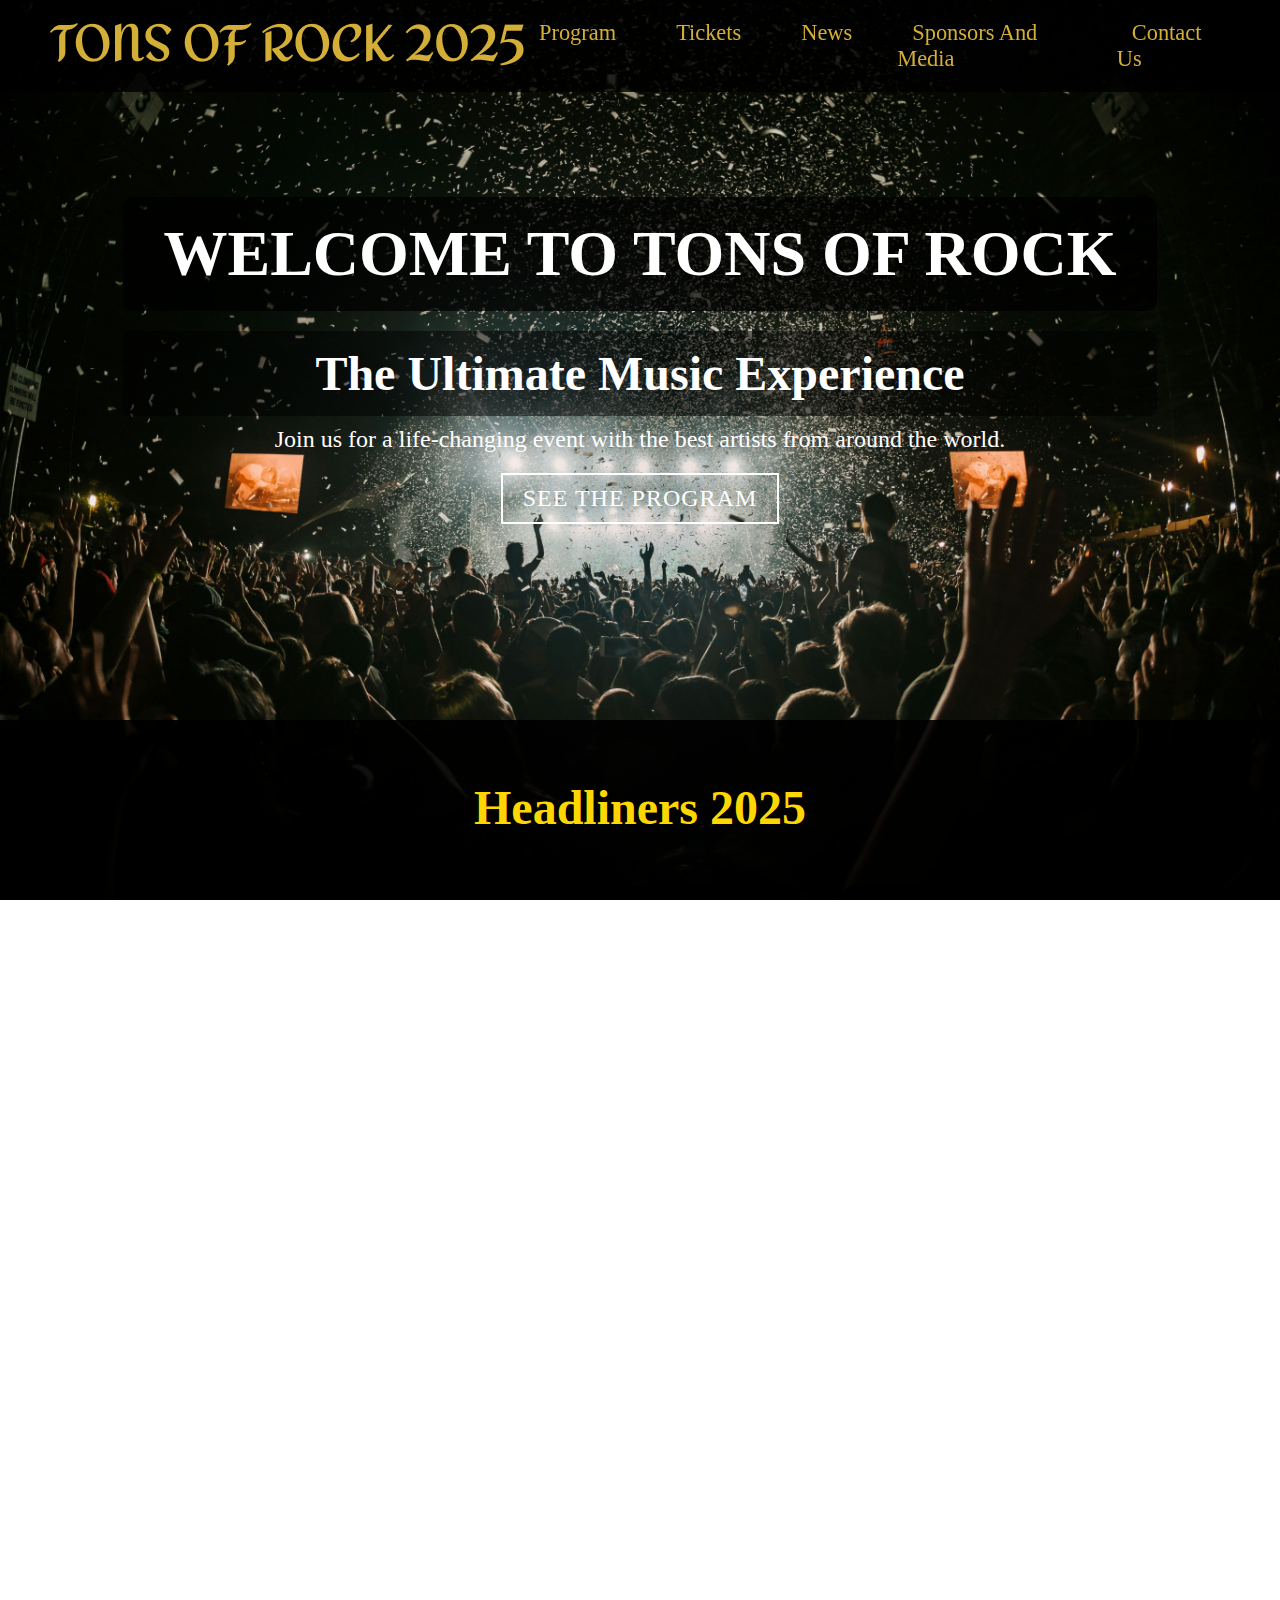
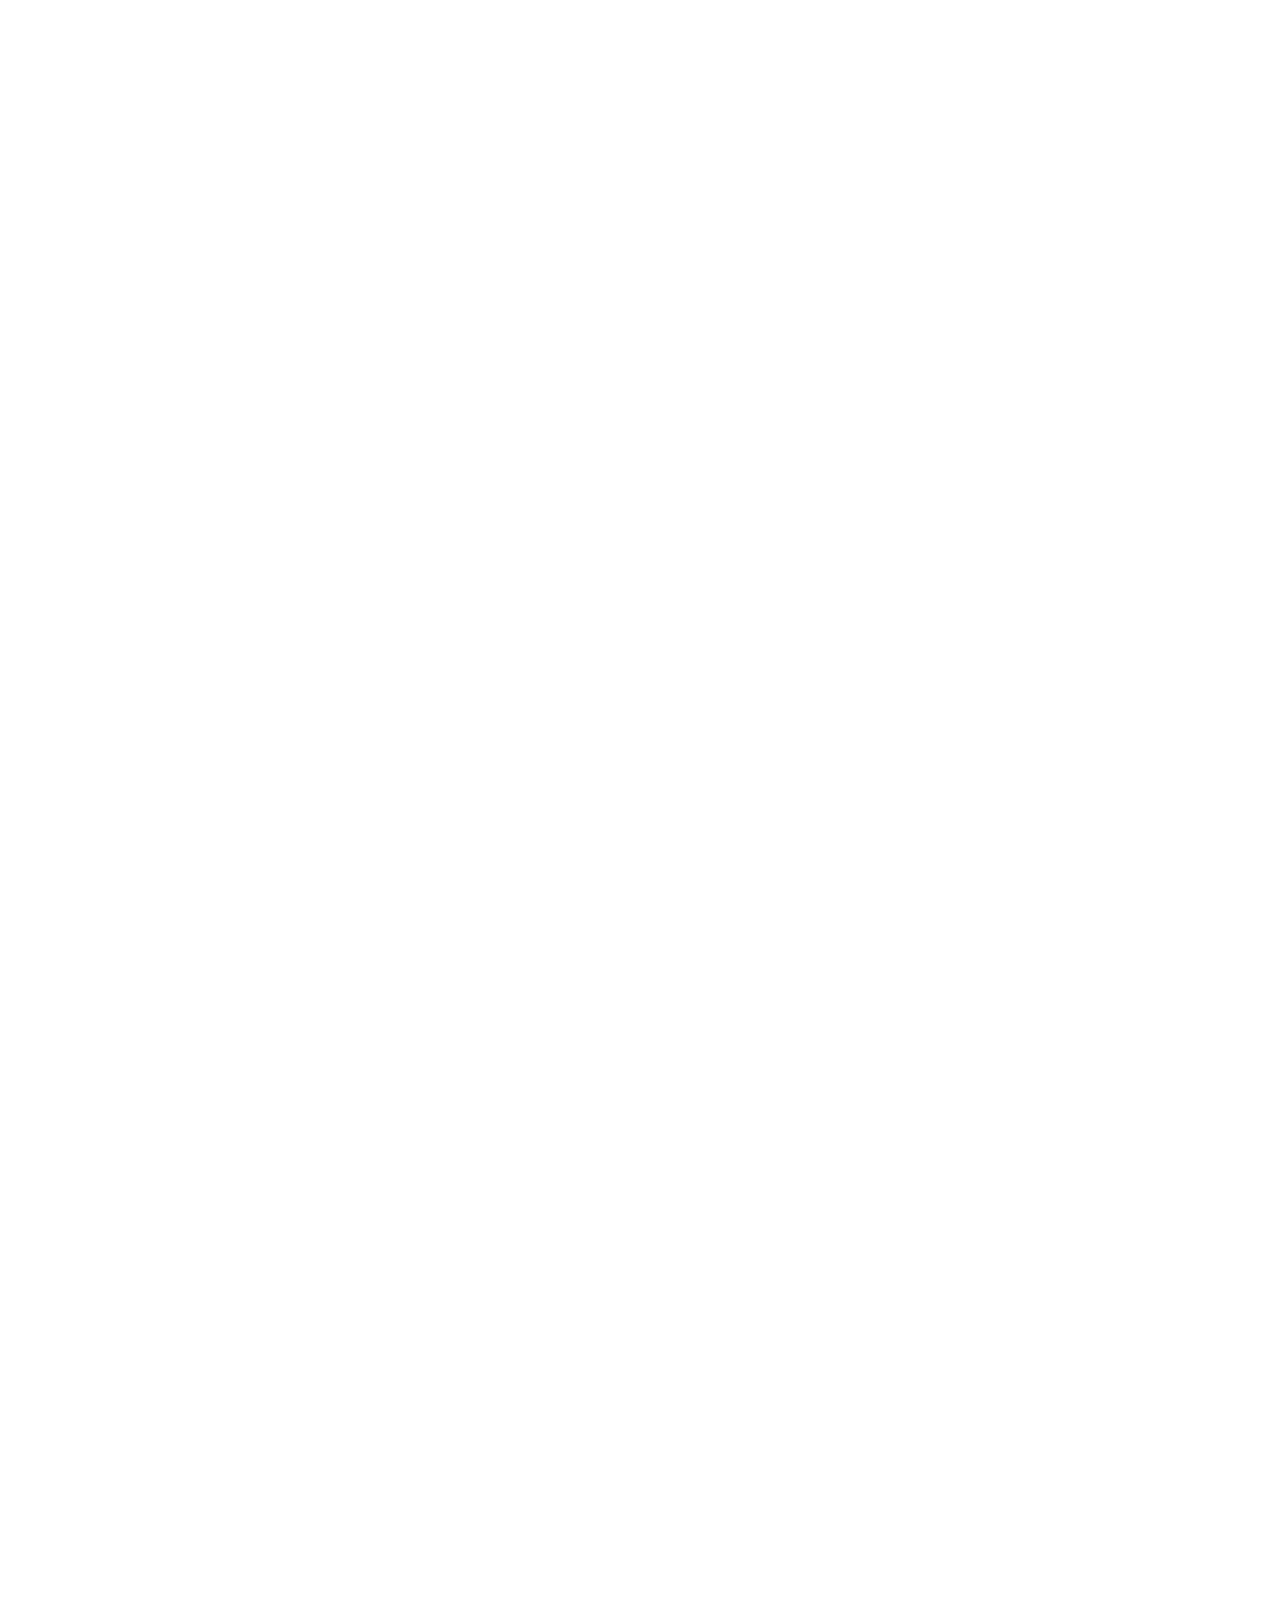
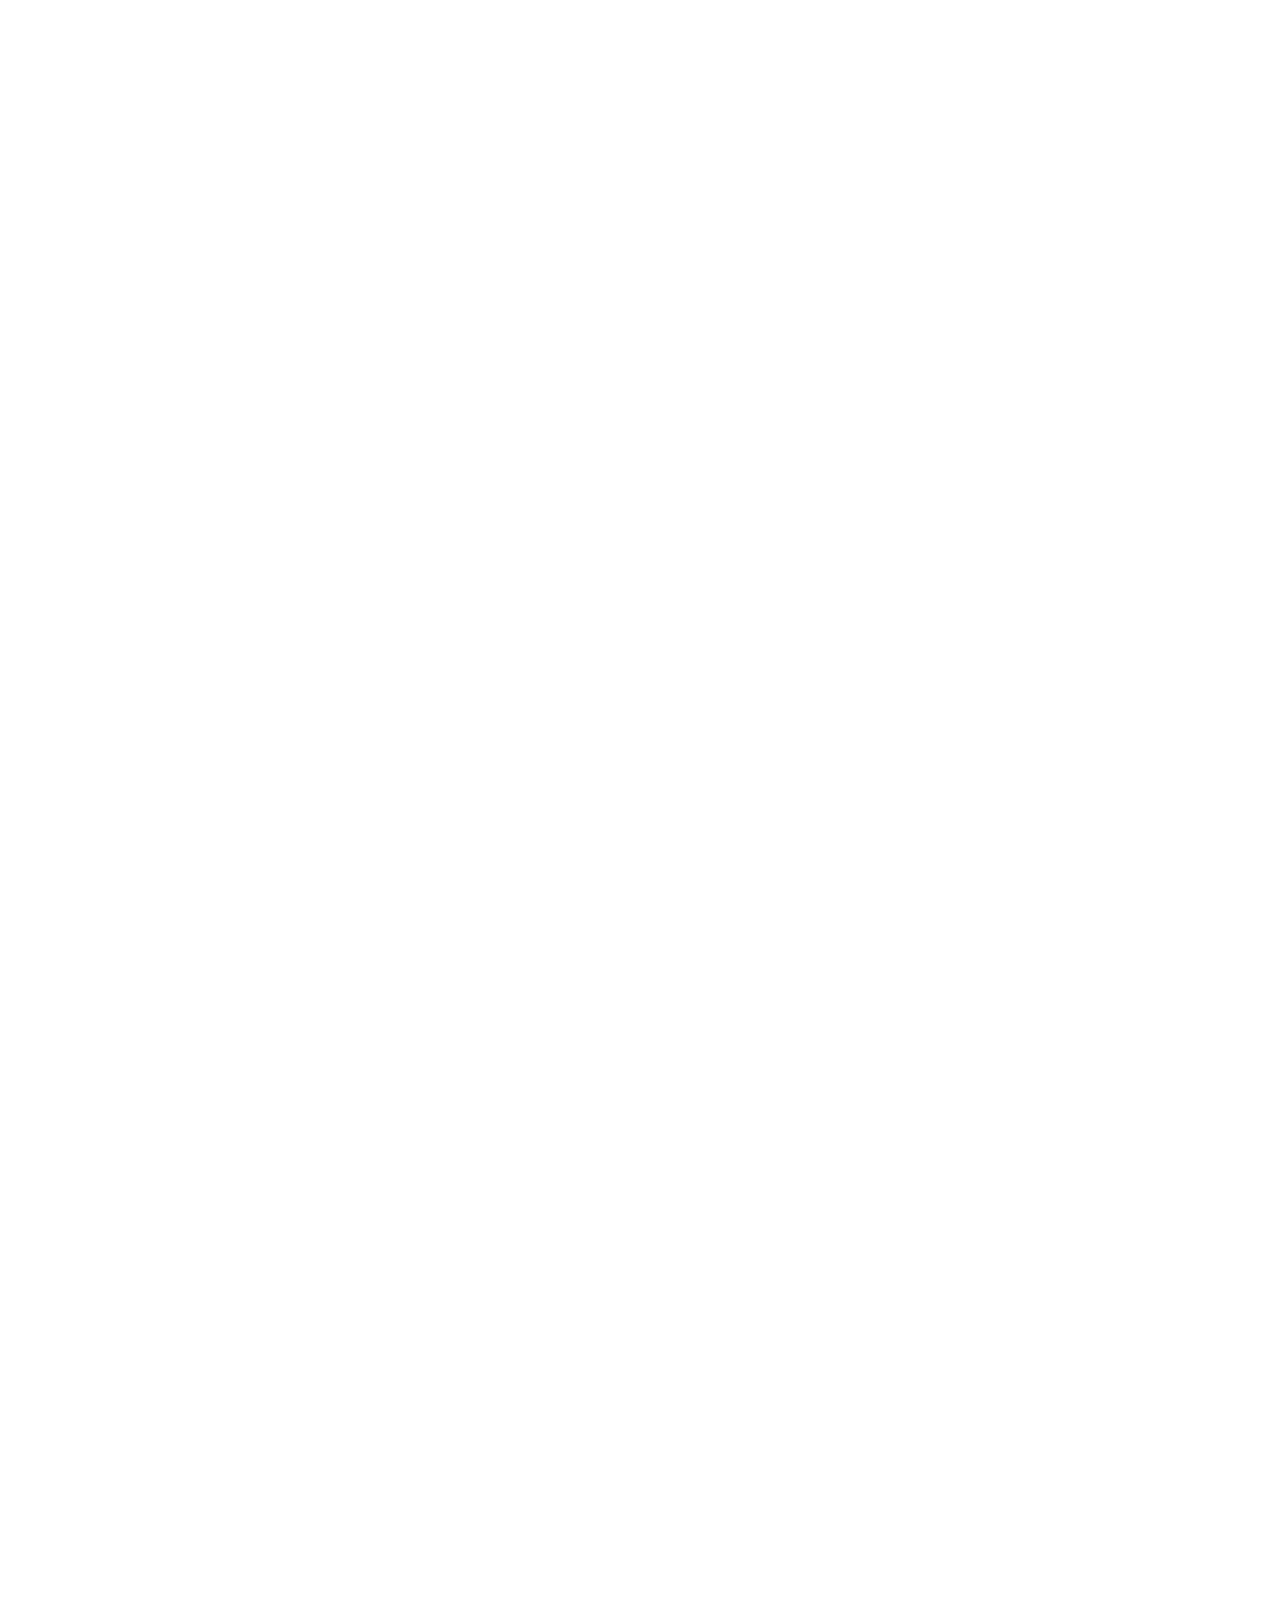
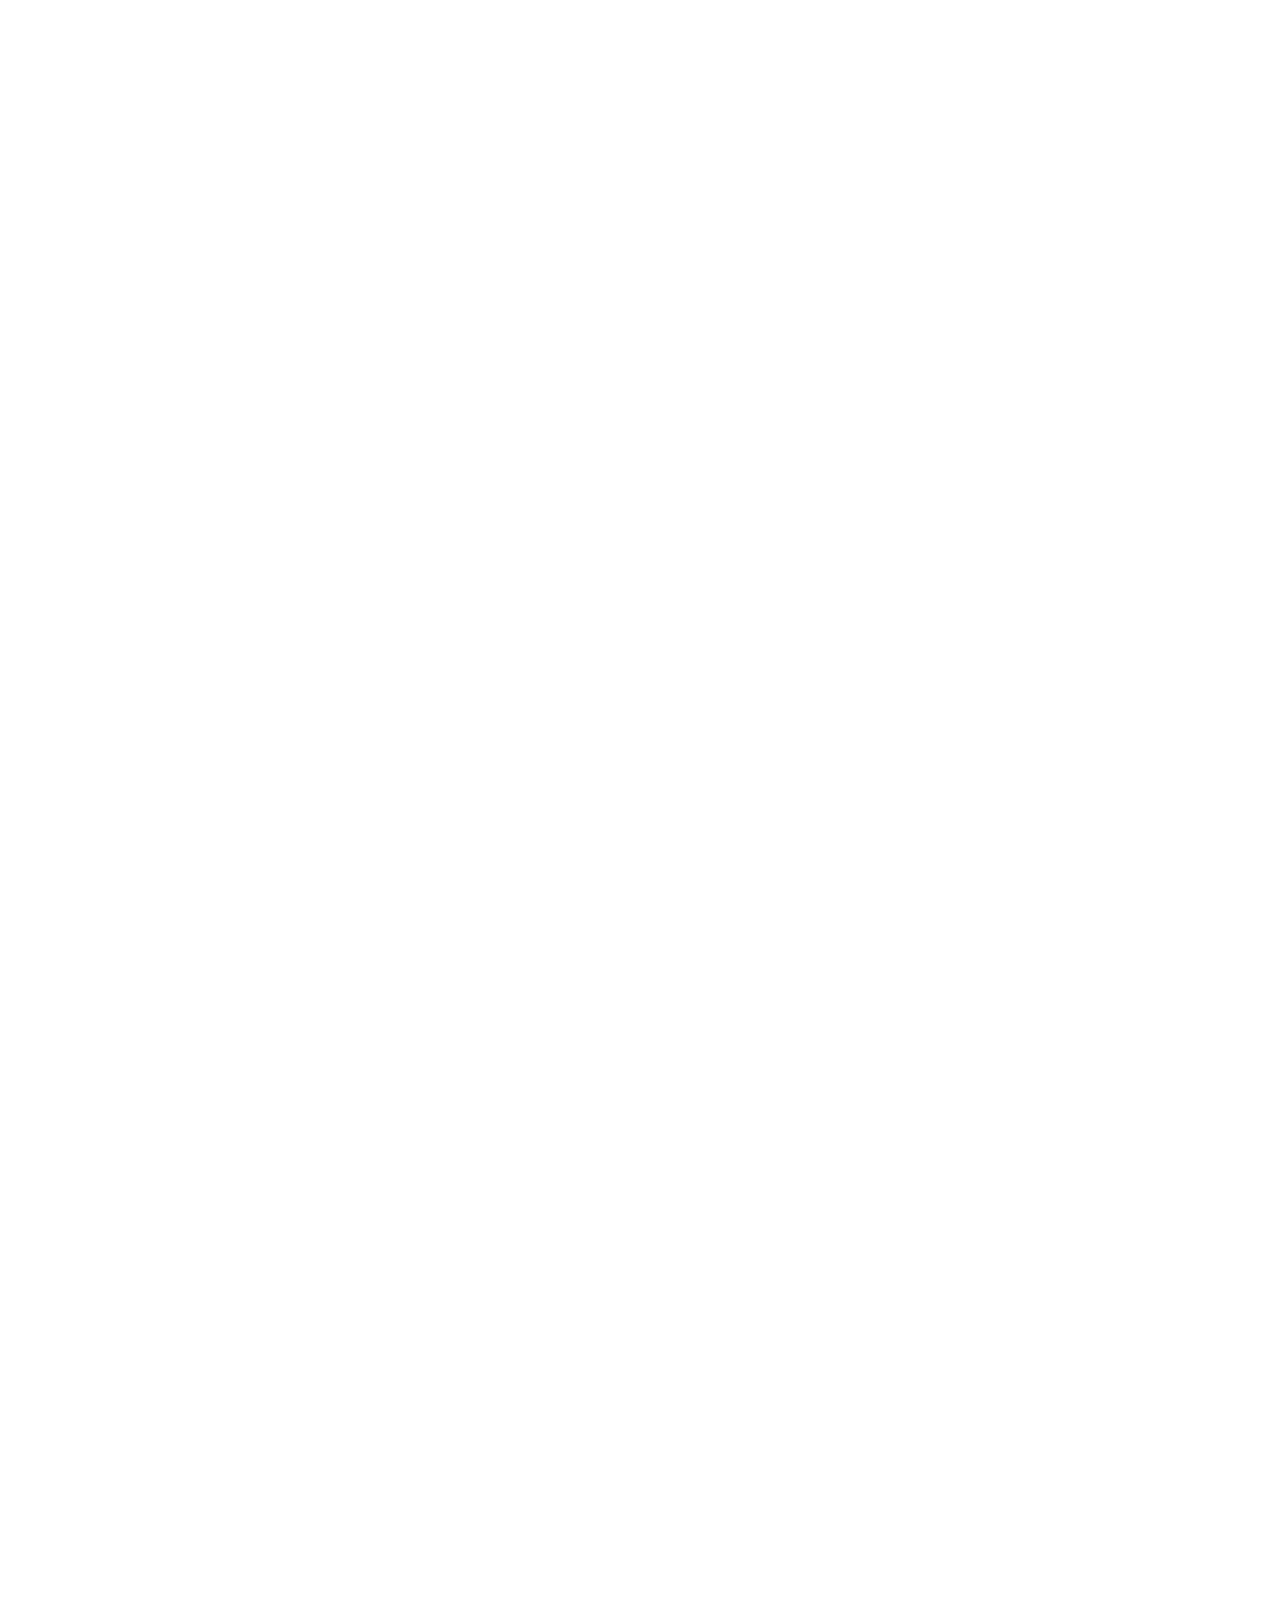
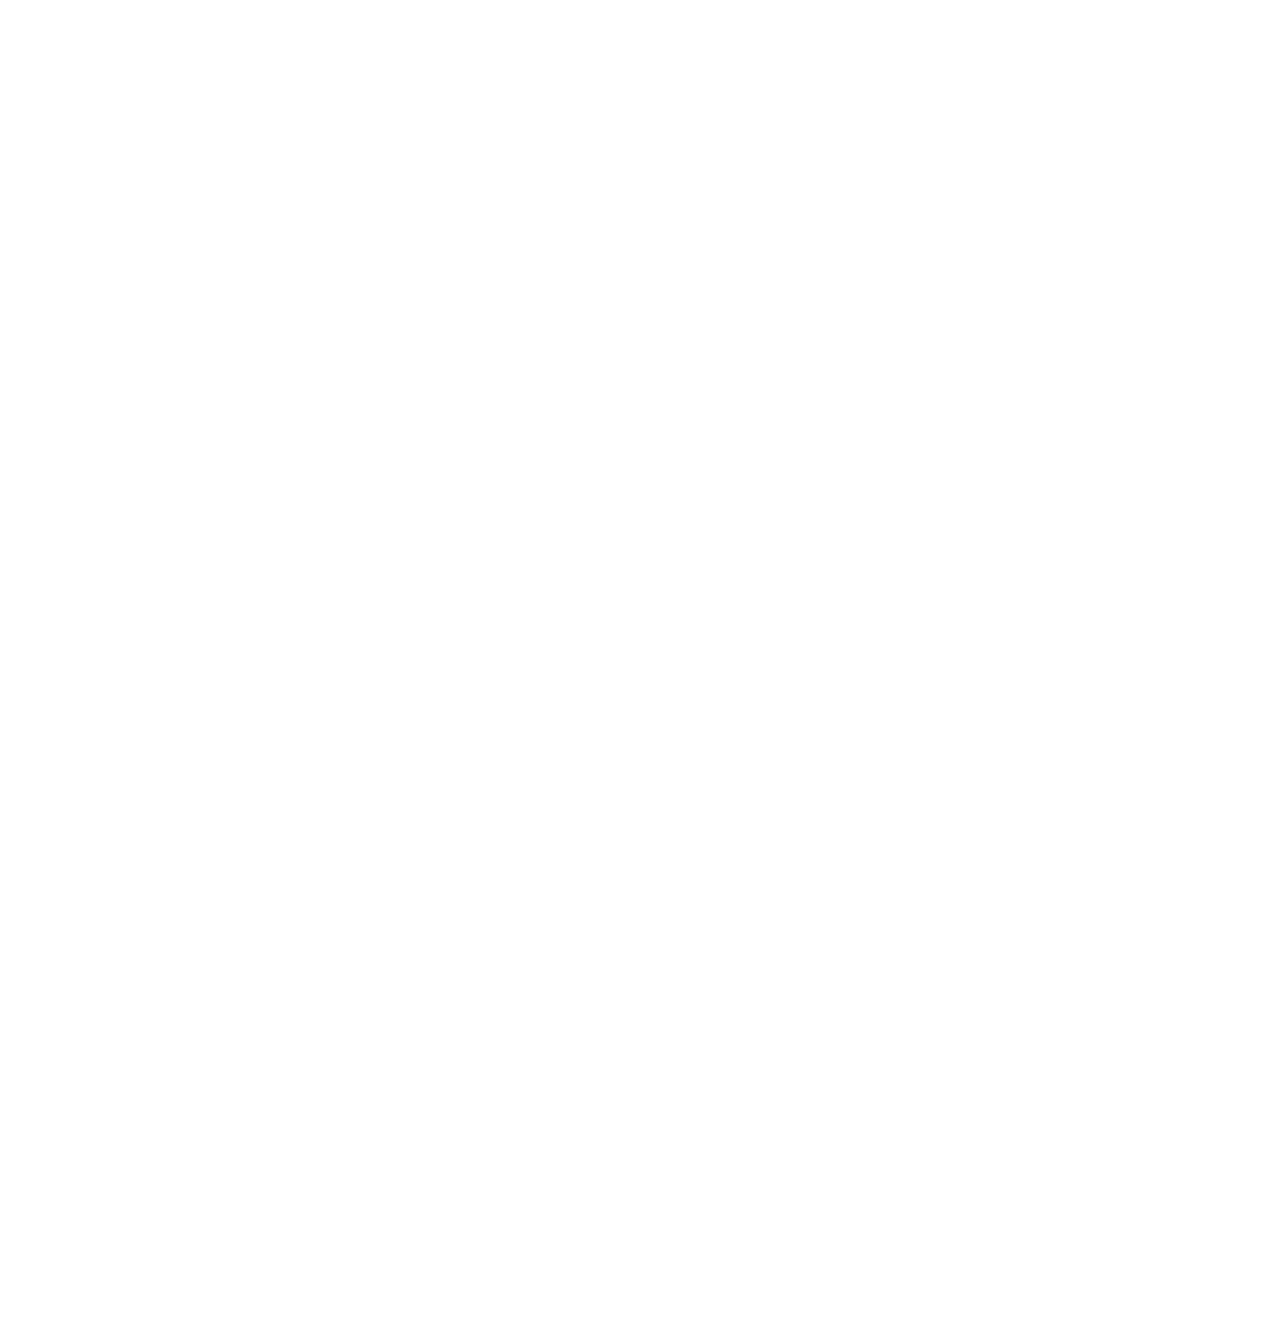
<file: index.html>
<!DOCTYPE html>
<html lang="en">
  <head>
    <meta charset="UTF-8" />
    <meta name="viewport" content="width=device-width, initial-scale=1.0" />
    <meta http-equiv="X-UA-Compatible" content="ie=edge" />
    <link rel="stylesheet" href="css/style.css" />
    <title>Tons Of Rock Fest 2025</title>
    <link
      rel="stylesheet"
      href="https://cdnjs.cloudflare.com/ajax/libs/font-awesome/6.0.0-beta3/css/all.min.css"
    />
  </head>
  <body>
    <header>
      <div class="logo">
        <a href="index.html">
          <img src="./images/Logo.png" alt="Tons Of Rock 2025 Logo" />
        </a>
      </div>
      <nav>
        <ul>
          <li><a href="program.html">Program</a></li>
          <li><a href="tickets.html">Tickets</a></li>
          <li><a href="#latest-news">News</a></li>
          <li><a href="#media">Sponsors And Media</a></li>
          <li><a href="contact.html">Contact Us</a></li>
        </ul>
      </nav>
    </header>

    <main>
      <section class="hero">
        <div class="hero-text">
          <h1>Welcome to Tons Of Rock</h1>
          <h2>The Ultimate Music Experience</h2>
          <p>
            Join us for a life-changing event with the best artists from around
            the world.
          </p>

          <a href="./program.html" class="hero-btn">See the Program</a>
        </div>
      </section>

      <section class="headliners-section">
        <h2>Headliners 2025</h2>
        <div class="headliner-slide-container">
          <div class="headliner-slide">
            <img src="./images/Metallica_Lightning.png" alt="Metallica" />
            <h3>Metallica</h3>
            <div class="band-info">
              <strong>Genre: Thrash Metal</strong>
              <p class="band-description">
                Metallica is one of the most iconic thrash metal bands in
                history, known for their groundbreaking albums and legendary
                live shows.
              </p>
              <p class="cool-story">
                Metallica has revolutionized the world of heavy metal, with a
                fanbase spanning across the globe and countless accolades.
              </p>
            </div>
          </div>
          <div class="headliner-slide">
            <img src="./images/acdc3.png" alt="AC/DC" />
            <h3>AC/DC</h3>
            <div class="band-info">
              <strong>Genre: Hard Rock</strong>
              <p class="band-description">
                AC/DC is a legendary rock band known for their electrifying
                performances and timeless rock anthems like "Back In Black."
              </p>
              <p class="cool-story">
                Despite numerous lineup changes, AC/DC continues to be one of
                the most influential rock bands in history.
              </p>
            </div>
          </div>
          <div class="headliner-slide">
            <img src="./images/Slipknot.png" alt="Slipknot" />
            <h3>Slipknot</h3>
            <div class="band-info">
              <strong>Genre: Nu Metal</strong>
              <p class="band-description">
                Slipknot's aggressive style and masks have made them a unique
                and memorable presence in the world of metal.
              </p>
              <p class="cool-story">
                Known for their intense live shows, Slipknot has built a strong
                fanbase that continues to grow globally.
              </p>
            </div>
          </div>
          <div class="headliner-slide">
            <img src="./images/Kreator.png" alt="Kreator" />
            <h3>Kreator</h3>
            <div class="band-info">
              <strong>Genre: Thrash Metal</strong>
              <p class="band-description">
                Kreator is one of the pioneers of thrash metal, known for their
                fast, aggressive sound and politically charged lyrics.
              </p>
              <p class="cool-story">
                Kreator continues to release powerful albums and maintain a
                strong following worldwide.
              </p>
            </div>
          </div>
        </div>
      </section>

      <a name="latest-news"></a>
      <section class="latest-news">
        <h2>Latest News</h2>
        <div class="news-item">
          <img src="./images/item.jpg" alt="News 1 Image" class="news-image" />
          <div class="news-content">
            <h3>Exciting Event Lineup Announced</h3>
            <p>
              Lorem ipsum dolor sit amet, consectetur adipiscing elit. Fusce in
              urna eget orci consectetur.Fusce suscipit libero eget elit
              tristique, vitae convallis nisl faucibus. Curabitur venenatis,
              libero nec facilisis pulvinar, elit lorem scelerisque eros, eget
              faucibus lorem tortor a lorem... Sed ut perspiciatis unde omnis
              iste natus error sit voluptatem accusantium doloremque laudantium,
              totam rem aperiam, eaque ipsa quae ab illo inventore veritatis et
              quasi architecto beatae vitae dicta sunt explicabo
            </p>
            <a href="article1.html" class="read-more-btn">Read More</a>
          </div>
        </div>
        <div class="news-item">
          <img src="./images/smoke.jpg" alt="News 2 Image" class="news-image" />
          <div class="news-content">
            <h3>Exclusive VIP Passes Now Available</h3>
            <p>
              Lorem ipsum dolor sit amet, consectetur adipiscing elit. Fusce in
              urna eget orci consectetur. Fusce suscipit libero eget elit
              tristique, vitae convallis nisl faucibus. Curabitur venenatis,
              libero nec facilisis pulvinar, elit lorem scelerisque eros, eget
              faucibus lorem tortor a lorem... Sed ut perspiciatis unde omnis
              iste natus error sit voluptatem accusantium doloremque laudantium,
              totam rem aperiam, eaque ipsa quae ab illo inventore veritatis et
              quasi architecto beatae vitae dicta sunt explicabo
            </p>
            <a href="article2.html" class="read-more-btn">Read More</a>
          </div>
        </div>
        <div class="news-item">
          <img
            src="./images/ticket.jpg"
            alt="News 3 Image"
            class="news-image"
          />
          <div class="news-content">
            <h3>Special Discounts for Club Members</h3>
            <p>
              Lorem ipsum dolor sit amet, consectetur adipiscing elit. Fusce in
              urna eget orci consectetur. Fusce suscipit libero eget elit
              tristique, vitae convallis nisl faucibus. Curabitur venenatis,
              libero nec facilisis pulvinar, elit lorem scelerisque eros, eget
              faucibus lorem tortor a lorem... Sed ut perspiciatis unde omnis
              iste natus error sit voluptatem accusantium doloremque laudantium,
              totam rem aperiam, eaque ipsa quae ab illo inventore veritatis et
              quasi architecto beatae vitae dicta sunt explicabo
            </p>
            <a href="article3.html" class="read-more-btn">Read More</a>
          </div>
        </div>
      </section>

      <section class="gallery-section">
        <h2>Remember Tons Of Rock 2024</h2>
        <div class="gallery">
          <div class="gallery-item" style="--delay: 1">
            <img src="./images/festival-background.jpg" alt="Fest 2019" />
            <div class="caption">Fest Highlights</div>
          </div>
          <div class="gallery-item" style="--delay: 2">
            <img src="./images/festival-background1.jpg" alt="Fest 2020" />
            <div class="caption">Fest Highlights</div>
          </div>
          <div class="gallery-item" style="--delay: 3">
            <img src="./images/festival-background2.jpg" alt="Fest 2021" />
            <div class="caption">Fest Highlights</div>
          </div>
          <div class="gallery-item" style="--delay: 1">
            <img src="./images/gallery1.jpeg" alt="Fest 2019" />
            <div class="caption">Fest Highlights</div>
          </div>
          <div class="gallery-item" style="--delay: 2">
            <img src="./images/gallery2.jpeg" alt="Fest 2020" />
            <div class="caption">Fest 2020 Highlights</div>
          </div>
          <div class="gallery-item" style="--delay: 3">
            <img src="./images/gallery3.jpeg" alt="Fest 2021" />
            <div class="caption">Fest Highlights</div>
          </div>
          <div class="gallery-item" style="--delay: 1">
            <img src="./images/gallery4.jpeg" alt="Fest 2019" />
            <div class="caption">Fest Highlights</div>
          </div>
          <div class="gallery-item" style="--delay: 2">
            <img src="./images/gallery5.jpeg" alt="Fest 2020" />
            <div class="caption">Fest Highlights</div>
          </div>
          <div class="gallery-item" style="--delay: 3">
            <img src="./images/gallery6.jpeg" alt="Fest 2021" />
            <div class="caption">Fest Highlights</div>
          </div>
          <div class="gallery-item" style="--delay: 1">
            <img src="./images/gallery7.jpeg" alt="Fest 2019" />
            <div class="caption">Fest Highlights</div>
          </div>
          <div class="gallery-item" style="--delay: 2">
            <img src="./images/gallery8.jpeg" alt="Fest 2020" />
            <div class="caption">Fest Highlights</div>
          </div>
          <div class="gallery-item" style="--delay: 3">
            <img src="./images/gallery9.jpeg" alt="Fest 2021" />
            <div class="caption">Fest Highlights</div>
          </div>
          <div class="gallery-item" style="--delay: 3">
            <img src="./images/gallery10.jpeg" alt="Fest 2021" />
            <div class="caption">Fest Highlights</div>
          </div>
          <div class="gallery-item" style="--delay: 3">
            <img src="./images/gallery11.jpeg" alt="Fest 2021" />
            <div class="caption">Fest Highlights</div>
          </div>
          <div class="gallery-item" style="--delay: 3">
            <img src="./images/gallery12.jpeg" alt="Fest 2021" />
            <div class="caption">Fest Highlights</div>
          </div>
          <div class="gallery-item" style="--delay: 3">
            <img src="./images/gallery13.jpeg" alt="Fest 2021" />
            <div class="caption">Fest Highlights</div>
          </div>
        </div>
      </section>
    </main>

    <a name="media"></a>
    <section class="sponsors-media-section">
      <h2>Sponsors & Media</h2>
      <div class="sponsors-media-container">
        <div class="sponsor-info">
          <h3>Become a Sponsor</h3>
          <p class="sponsor-description">
            Join us in making the <strong>Tons Of Rock 2025</strong> event a
            massive success. Your support helps create unforgettable experiences
            and exposure for your brand to our dedicated audience of metal music
            fans.
          </p>
          <p class="sponsor-details">
            We offer various sponsorship packages that allow your brand to shine
            at the event and gain visibility across multiple platforms.
          </p>
          <a href="mailto:sponsor@event.com" class="contact-link"
            >Contact us to learn more</a
          >
        </div>
        <div class="media-info">
          <h3>Media Resources</h3>
          <p class="media-description">
            We provide high-quality images, logos, press kits, and promotional
            materials for our media partners. You can access the latest press
            releases and official event media through our dedicated portal.
          </p>
          <p class="media-details">
            For press inquiries, interviews, and media collaborations, please
            reach out to us.
          </p>
          <a href="mailto:media@event.com" class="contact-link"
            >Contact us to learn more</a
          >
        </div>
      </div>
    </section>

    <footer>
      <div class="social-icons">
        <a href="#" target="_blank"><i class="fab fa-facebook-f"></i></a>
        <a href="#" target="_blank"><i class="fab fa-twitter"></i></a>
        <a href="#" target="_blank"><i class="fab fa-instagram"></i></a>
      </div>
      <p>&copy; 2025 Tons Of Rock Fest. All Rights Reserved.</p>
    </footer>
  </body>
</html>
</file>
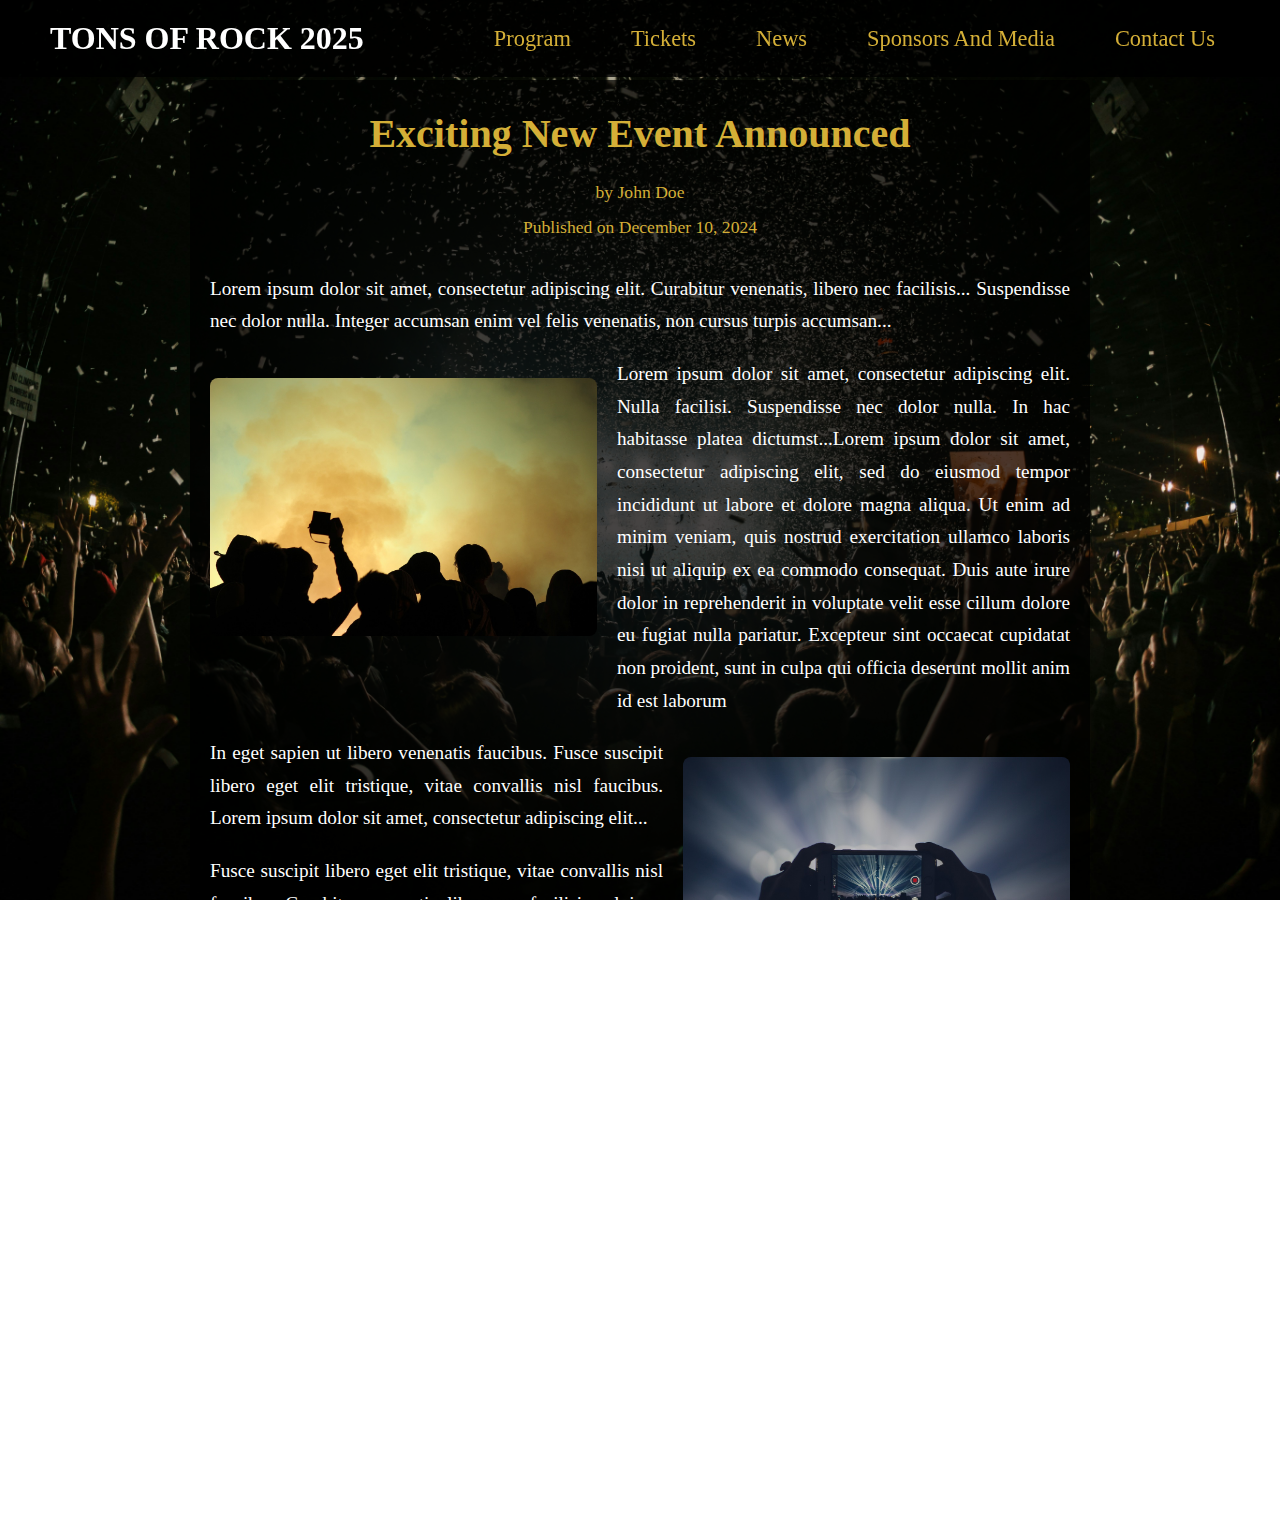
<file: article1.html>
<!DOCTYPE html>
<html lang="en">
  <head>
    <meta charset="UTF-8" />
    <meta name="viewport" content="width=device-width, initial-scale=1.0" />
    <meta http-equiv="X-UA-Compatible" content="ie=edge" />
    <link rel="stylesheet" href="css/article.css" />
    <title>Tons Of Rock Fest 2025</title>
    <link
      rel="stylesheet"
      href="https://cdnjs.cloudflare.com/ajax/libs/font-awesome/6.0.0-beta3/css/all.min.css"
    />
  </head>
  <body>
    <header>
      <div class="logo">
        <h1>TONS OF ROCK 2025</h1>
      </div>
      <nav>
        <ul>
          <li><a href="program.html">Program</a></li>
          <li><a href="tickets.html">Tickets</a></li>
          <li><a href="#latest-news">News</a></li>
          <li><a href="#media">Sponsors And Media</a></li>
          <li><a href="contact.html">Contact Us</a></li>
        </ul>
      </nav>
    </header>

    <section class="article-content">
      <h1>Exciting New Event Announced</h1>
      <div class="article-meta">
        <span class="author">by John Doe</span>
        <span class="date">Published on December 10, 2024</span>
      </div>

      <p>
        Lorem ipsum dolor sit amet, consectetur adipiscing elit. Curabitur
        venenatis, libero nec facilisis... Suspendisse nec dolor nulla. Integer
        accumsan enim vel felis venenatis, non cursus turpis accumsan...
      </p>

      <div class="article-image-left">
        <img src="./images/smoke.jpg" alt="Event Image 1" />
      </div>
      <p>
        Lorem ipsum dolor sit amet, consectetur adipiscing elit. Nulla facilisi.
        Suspendisse nec dolor nulla. In hac habitasse platea dictumst...Lorem
        ipsum dolor sit amet, consectetur adipiscing elit, sed do eiusmod tempor
        incididunt ut labore et dolore magna aliqua. Ut enim ad minim veniam,
        quis nostrud exercitation ullamco laboris nisi ut aliquip ex ea commodo
        consequat. Duis aute irure dolor in reprehenderit in voluptate velit
        esse cillum dolore eu fugiat nulla pariatur. Excepteur sint occaecat
        cupidatat non proident, sunt in culpa qui officia deserunt mollit anim
        id est laborum
      </p>

      <div class="article-image-right">
        <img src="./images/item.jpg" alt="Event Image 2" />
      </div>
      <p>
        In eget sapien ut libero venenatis faucibus. Fusce suscipit libero eget
        elit tristique, vitae convallis nisl faucibus. Lorem ipsum dolor sit
        amet, consectetur adipiscing elit...
      </p>

      <p>
        Fusce suscipit libero eget elit tristique, vitae convallis nisl
        faucibus. Curabitur venenatis, libero nec facilisis pulvinar, elit lorem
        scelerisque eros, eget faucibus lorem tortor a lorem... Sed ut
        perspiciatis unde omnis iste natus error sit voluptatem accusantium
        doloremque laudantium, totam rem aperiam, eaque ipsa quae ab illo
        inventore veritatis et quasi architecto beatae vitae dicta sunt
        explicabo. Nemo enim ipsam voluptatem quia voluptas sit aspernatur aut
        odit aut fugit, sed quia consequuntur magni dolores eos qui ratione
        voluptatem sequi nesciunt. Neque porro quisquam est, qui dolorem ipsum
        quia dolor sit amet, consectetur, adipisci velit, sed quia non numquam
        eius modi tempora incidunt ut labore et dolore magnam aliquam quaerat
        voluptatem. Ut enim ad minima veniam, quis nostrum exercitationem ullam
        corporis suscipit laboriosam, nisi ut aliquid ex ea commodi consequatur?
        Quis autem vel eum iure reprehenderit qui in ea voluptate velit esse
        quam nihil molestiae consequatur, vel illum qui dolorem eum fugiat quo
        voluptas nulla pariatur
      </p>
    </section>

    <footer>
      <div class="social-icons">
        <a href="#" target="_blank"><i class="fab fa-facebook-f"></i></a>
        <a href="#" target="_blank"><i class="fab fa-twitter"></i></a>
        <a href="#" target="_blank"><i class="fab fa-instagram"></i></a>
      </div>
      <p>&copy; 2025 Tons Of Rock Fest. All Rights Reserved.</p>
    </footer>
  </body>
</html>
</file>
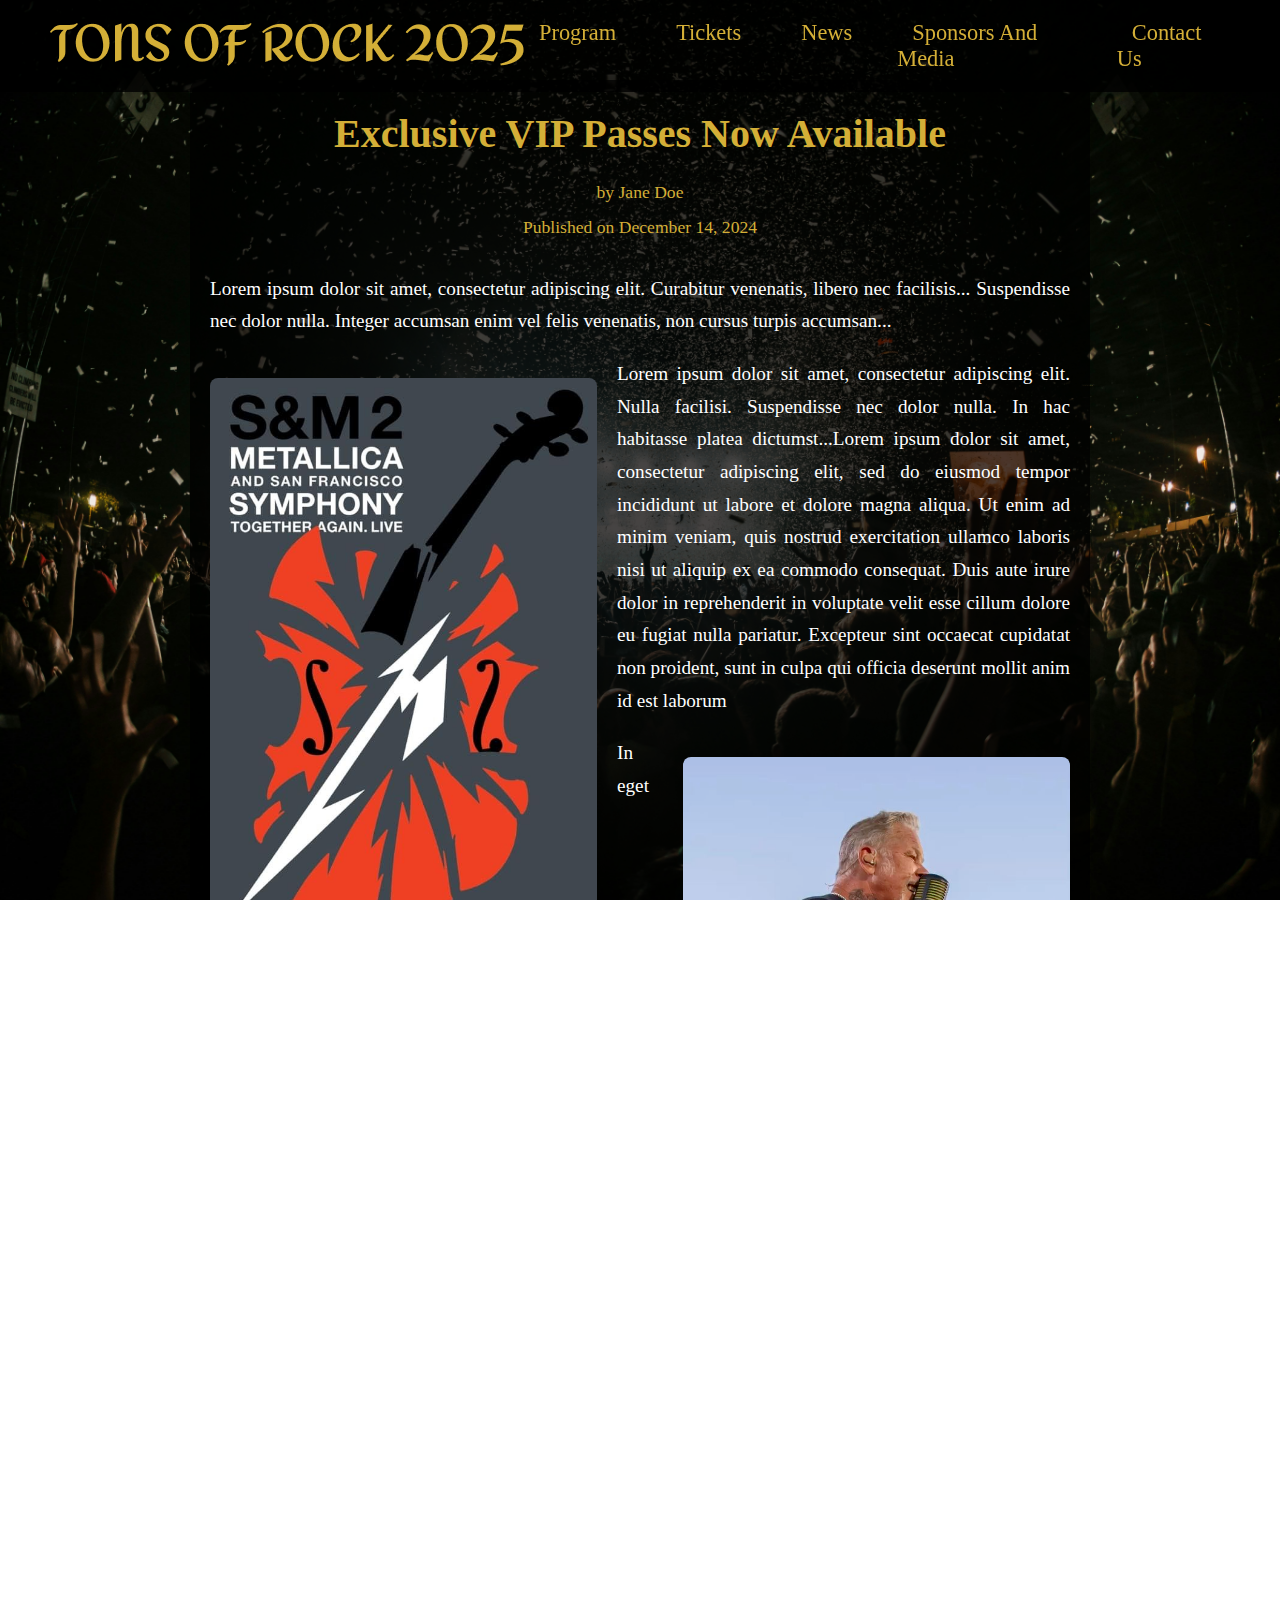
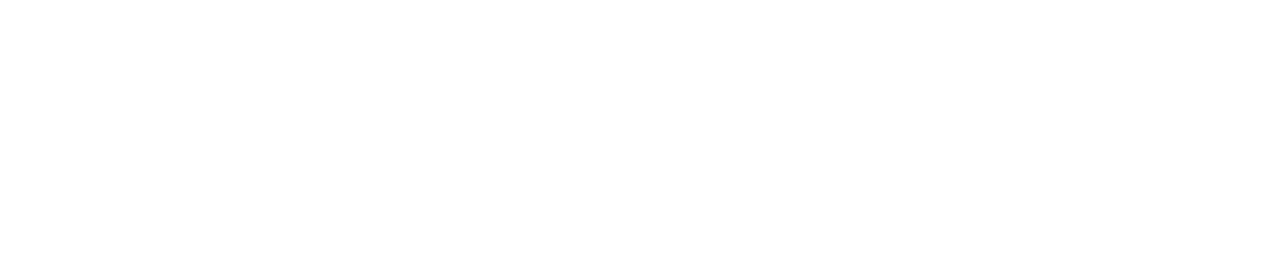
<file: article2.html>
<!DOCTYPE html>
<html lang="en">
  <head>
    <meta charset="UTF-8" />
    <meta name="viewport" content="width=device-width, initial-scale=1.0" />
    <meta http-equiv="X-UA-Compatible" content="ie=edge" />
    <link rel="stylesheet" href="css/article.css" />
    <title>Tons Of Rock Fest 2025</title>
    <link
      rel="stylesheet"
      href="https://cdnjs.cloudflare.com/ajax/libs/font-awesome/6.0.0-beta3/css/all.min.css"
    />
  </head>
  <body>
    <header>
      <div class="logo">
        <a href="index.html">
          <img src="./images/Logo.png" alt="Tons Of Rock 2025 Logo" />
        </a>
      </div>
      <nav>
        <ul>
          <li><a href="program.html">Program</a></li>
          <li><a href="tickets.html">Tickets</a></li>
          <li><a href="index.html#latest-news">News</a></li>
          <li><a href="index.html#media">Sponsors And Media</a></li>
          <li><a href="contact.html">Contact Us</a></li>
        </ul>
      </nav>
    </header>

    <section class="article-content">
      <h1>Exclusive VIP Passes Now Available</h1>
      <div class="article-meta">
        <span class="author">by Jane Doe</span>
        <span class="date">Published on December 14, 2024</span>
      </div>

      <p>
        Lorem ipsum dolor sit amet, consectetur adipiscing elit. Curabitur
        venenatis, libero nec facilisis... Suspendisse nec dolor nulla. Integer
        accumsan enim vel felis venenatis, non cursus turpis accumsan...
      </p>

      <div class="article-image-left">
        <img src="./images/metallica_symphony.jpeg" alt="Event Image 1" />
      </div>
      <p>
        Lorem ipsum dolor sit amet, consectetur adipiscing elit. Nulla facilisi.
        Suspendisse nec dolor nulla. In hac habitasse platea dictumst...Lorem
        ipsum dolor sit amet, consectetur adipiscing elit, sed do eiusmod tempor
        incididunt ut labore et dolore magna aliqua. Ut enim ad minim veniam,
        quis nostrud exercitation ullamco laboris nisi ut aliquip ex ea commodo
        consequat. Duis aute irure dolor in reprehenderit in voluptate velit
        esse cillum dolore eu fugiat nulla pariatur. Excepteur sint occaecat
        cupidatat non proident, sunt in culpa qui officia deserunt mollit anim
        id est laborum
      </p>

      <div class="article-image-right">
        <img src="./images/gallery3.jpeg" alt="Event Image 2" />
      </div>
      <p>
        In eget sapien ut libero venenatis faucibus. Fusce suscipit libero eget
        elit tristique, vitae convallis nisl faucibus. Lorem ipsum dolor sit
        amet, consectetur adipiscing elit...
      </p>

      <p>
        Fusce suscipit libero eget elit tristique, vitae convallis nisl
        faucibus. Curabitur venenatis, libero nec facilisis pulvinar, elit lorem
        scelerisque eros, eget faucibus lorem tortor a lorem... Sed ut
        perspiciatis unde omnis iste natus error sit voluptatem accusantium
        doloremque laudantium, totam rem aperiam, eaque ipsa quae ab illo
        inventore veritatis et quasi architecto beatae vitae dicta sunt
        explicabo. Nemo enim ipsam voluptatem quia voluptas sit aspernatur aut
        odit aut fugit, sed quia consequuntur magni dolores eos qui ratione
        voluptatem sequi nesciunt. Neque porro quisquam est, qui dolorem ipsum
        quia dolor sit amet, consectetur, adipisci velit, sed quia non numquam
        eius modi tempora incidunt ut labore et dolore magnam aliquam quaerat
        voluptatem. Ut enim ad minima veniam, quis nostrum exercitationem ullam
        corporis suscipit laboriosam, nisi ut aliquid ex ea commodi consequatur?
        Quis autem vel eum iure reprehenderit qui in ea voluptate velit esse
        quam nihil molestiae consequatur, vel illum qui dolorem eum fugiat quo
        voluptas nulla pariatur
      </p>
    </section>

    <footer>
      <div class="social-icons">
        <a href="#" target="_blank"><i class="fab fa-facebook-f"></i></a>
        <a href="#" target="_blank"><i class="fab fa-twitter"></i></a>
        <a href="#" target="_blank"><i class="fab fa-instagram"></i></a>
      </div>
      <p>&copy; 2025 Tons Of Rock Fest. All Rights Reserved.</p>
    </footer>
  </body>
</html>
</file>
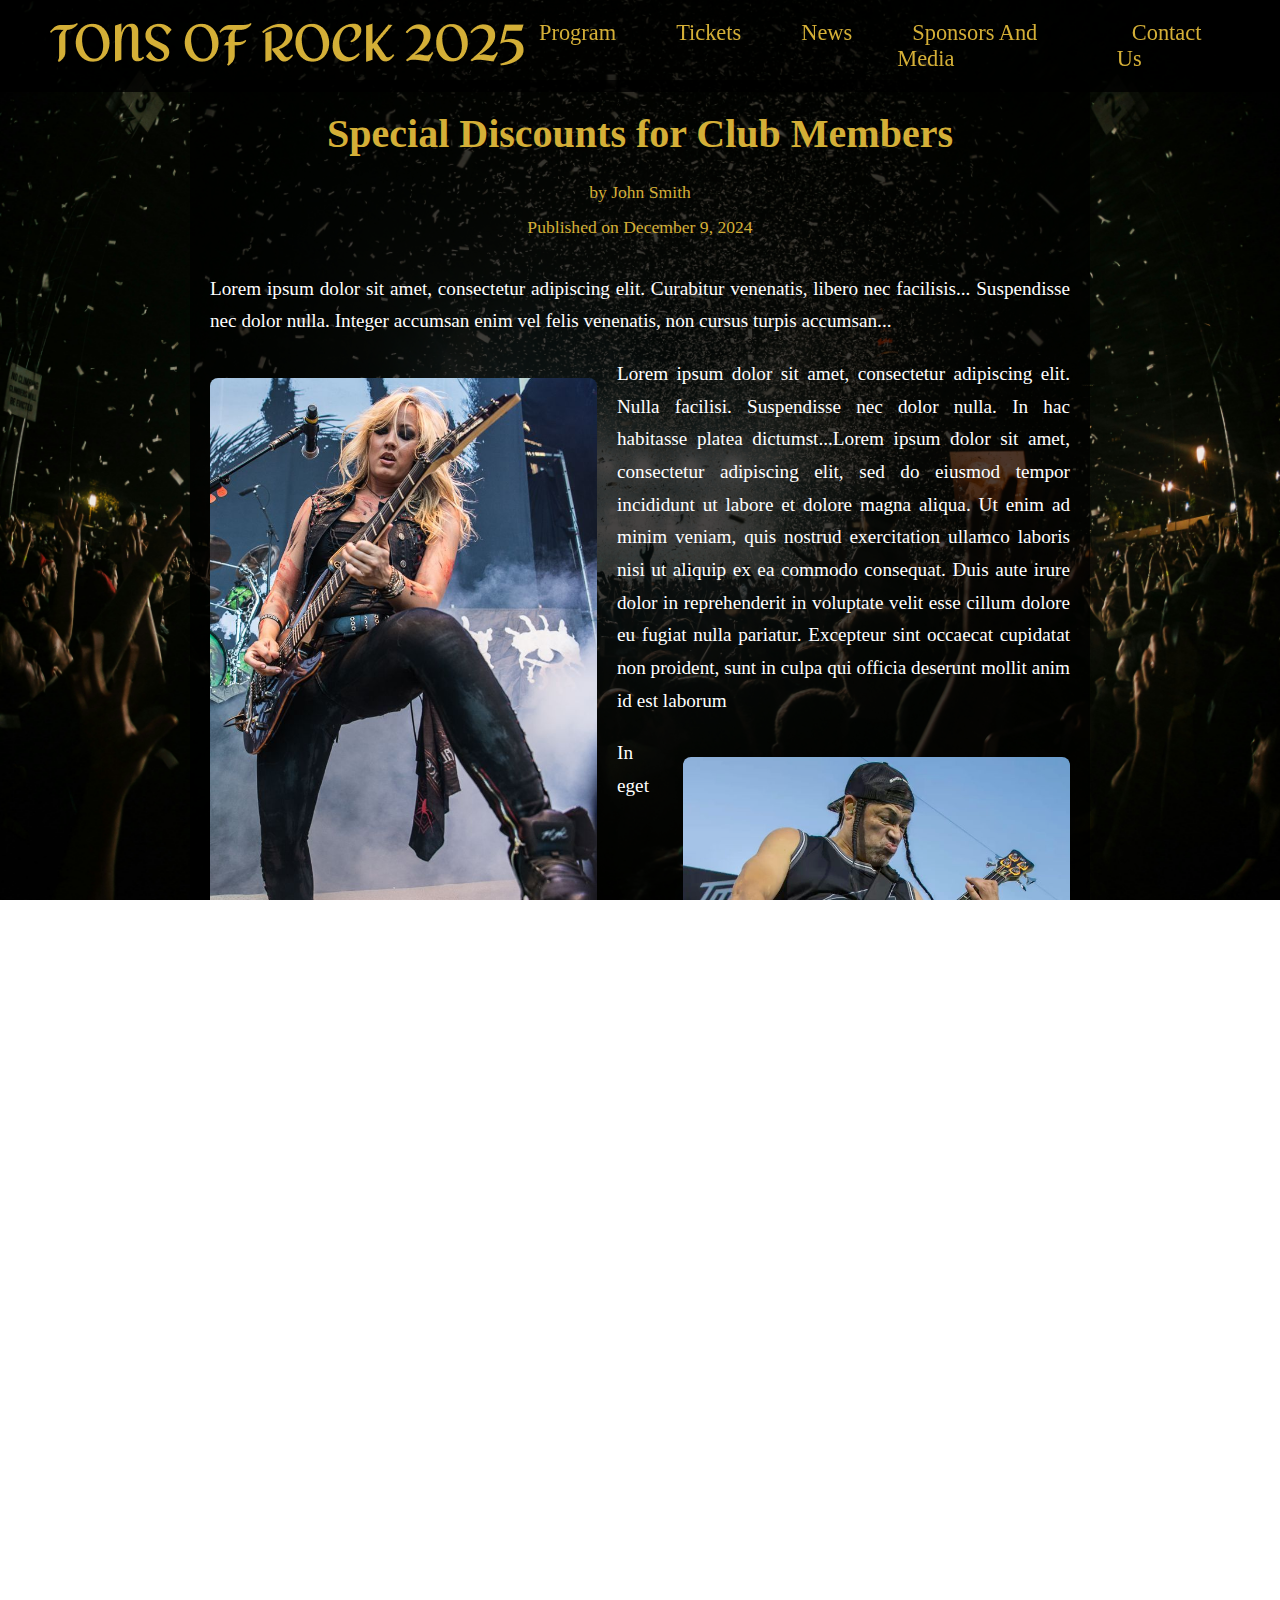
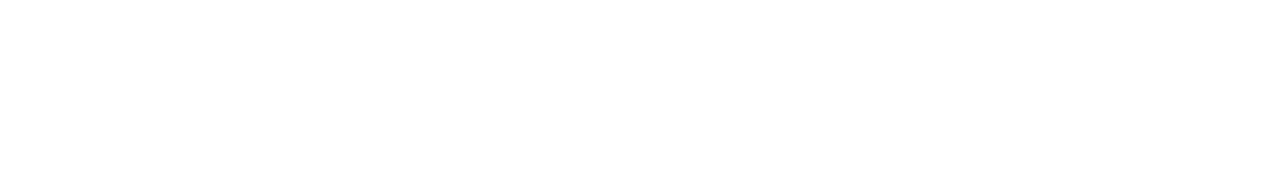
<file: article3.html>
<!DOCTYPE html>
<html lang="en">
  <head>
    <meta charset="UTF-8" />
    <meta name="viewport" content="width=device-width, initial-scale=1.0" />
    <meta http-equiv="X-UA-Compatible" content="ie=edge" />
    <link rel="stylesheet" href="css/article.css" />
    <title>Tons Of Rock Fest 2025</title>
    <link
      rel="stylesheet"
      href="https://cdnjs.cloudflare.com/ajax/libs/font-awesome/6.0.0-beta3/css/all.min.css"
    />
  </head>
  <body>
    <header>
      <div class="logo">
        <a href="index.html">
          <img src="./images/Logo.png" alt="Tons Of Rock 2025 Logo" />
        </a>
      </div>
      <nav>
        <ul>
          <li><a href="program.html">Program</a></li>
          <li><a href="tickets.html">Tickets</a></li>
          <li><a href="index.html#latest-news">News</a></li>
          <li><a href="index.html#media">Sponsors And Media</a></li>
          <li><a href="contact.html">Contact Us</a></li>
        </ul>
      </nav>
    </header>

    <section class="article-content">
      <h1>Special Discounts for Club Members</h1>
      <div class="article-meta">
        <span class="author">by John Smith</span>
        <span class="date">Published on December 9, 2024</span>
      </div>

      <p>
        Lorem ipsum dolor sit amet, consectetur adipiscing elit. Curabitur
        venenatis, libero nec facilisis... Suspendisse nec dolor nulla. Integer
        accumsan enim vel felis venenatis, non cursus turpis accumsan...
      </p>

      <div class="article-image-left">
        <img src="./images/gallery8.jpeg" alt="Event Image 1" />
      </div>
      <p>
        Lorem ipsum dolor sit amet, consectetur adipiscing elit. Nulla facilisi.
        Suspendisse nec dolor nulla. In hac habitasse platea dictumst...Lorem
        ipsum dolor sit amet, consectetur adipiscing elit, sed do eiusmod tempor
        incididunt ut labore et dolore magna aliqua. Ut enim ad minim veniam,
        quis nostrud exercitation ullamco laboris nisi ut aliquip ex ea commodo
        consequat. Duis aute irure dolor in reprehenderit in voluptate velit
        esse cillum dolore eu fugiat nulla pariatur. Excepteur sint occaecat
        cupidatat non proident, sunt in culpa qui officia deserunt mollit anim
        id est laborum
      </p>

      <div class="article-image-right">
        <img src="./images/gallery6.jpeg" alt="Event Image 2" />
      </div>
      <p>
        In eget sapien ut libero venenatis faucibus. Fusce suscipit libero eget
        elit tristique, vitae convallis nisl faucibus. Lorem ipsum dolor sit
        amet, consectetur adipiscing elit...
      </p>

      <p>
        Fusce suscipit libero eget elit tristique, vitae convallis nisl
        faucibus. Curabitur venenatis, libero nec facilisis pulvinar, elit lorem
        scelerisque eros, eget faucibus lorem tortor a lorem... Sed ut
        perspiciatis unde omnis iste natus error sit voluptatem accusantium
        doloremque laudantium, totam rem aperiam, eaque ipsa quae ab illo
        inventore veritatis et quasi architecto beatae vitae dicta sunt
        explicabo. Nemo enim ipsam voluptatem quia voluptas sit aspernatur aut
        odit aut fugit, sed quia consequuntur magni dolores eos qui ratione
        voluptatem sequi nesciunt. Neque porro quisquam est, qui dolorem ipsum
        quia dolor sit amet, consectetur, adipisci velit, sed quia non numquam
        eius modi tempora incidunt ut labore et dolore magnam aliquam quaerat
        voluptatem. Ut enim ad minima veniam, quis nostrum exercitationem ullam
        corporis suscipit laboriosam, nisi ut aliquid ex ea commodi consequatur?
        Quis autem vel eum iure reprehenderit qui in ea voluptate velit esse
        quam nihil molestiae consequatur, vel illum qui dolorem eum fugiat quo
        voluptas nulla pariatur
      </p>
    </section>

    <footer>
      <div class="social-icons">
        <a href="#" target="_blank"><i class="fab fa-facebook-f"></i></a>
        <a href="#" target="_blank"><i class="fab fa-twitter"></i></a>
        <a href="#" target="_blank"><i class="fab fa-instagram"></i></a>
      </div>
      <p>&copy; 2025 Tons Of Rock Fest. All Rights Reserved.</p>
    </footer>
  </body>
</html>
</file>
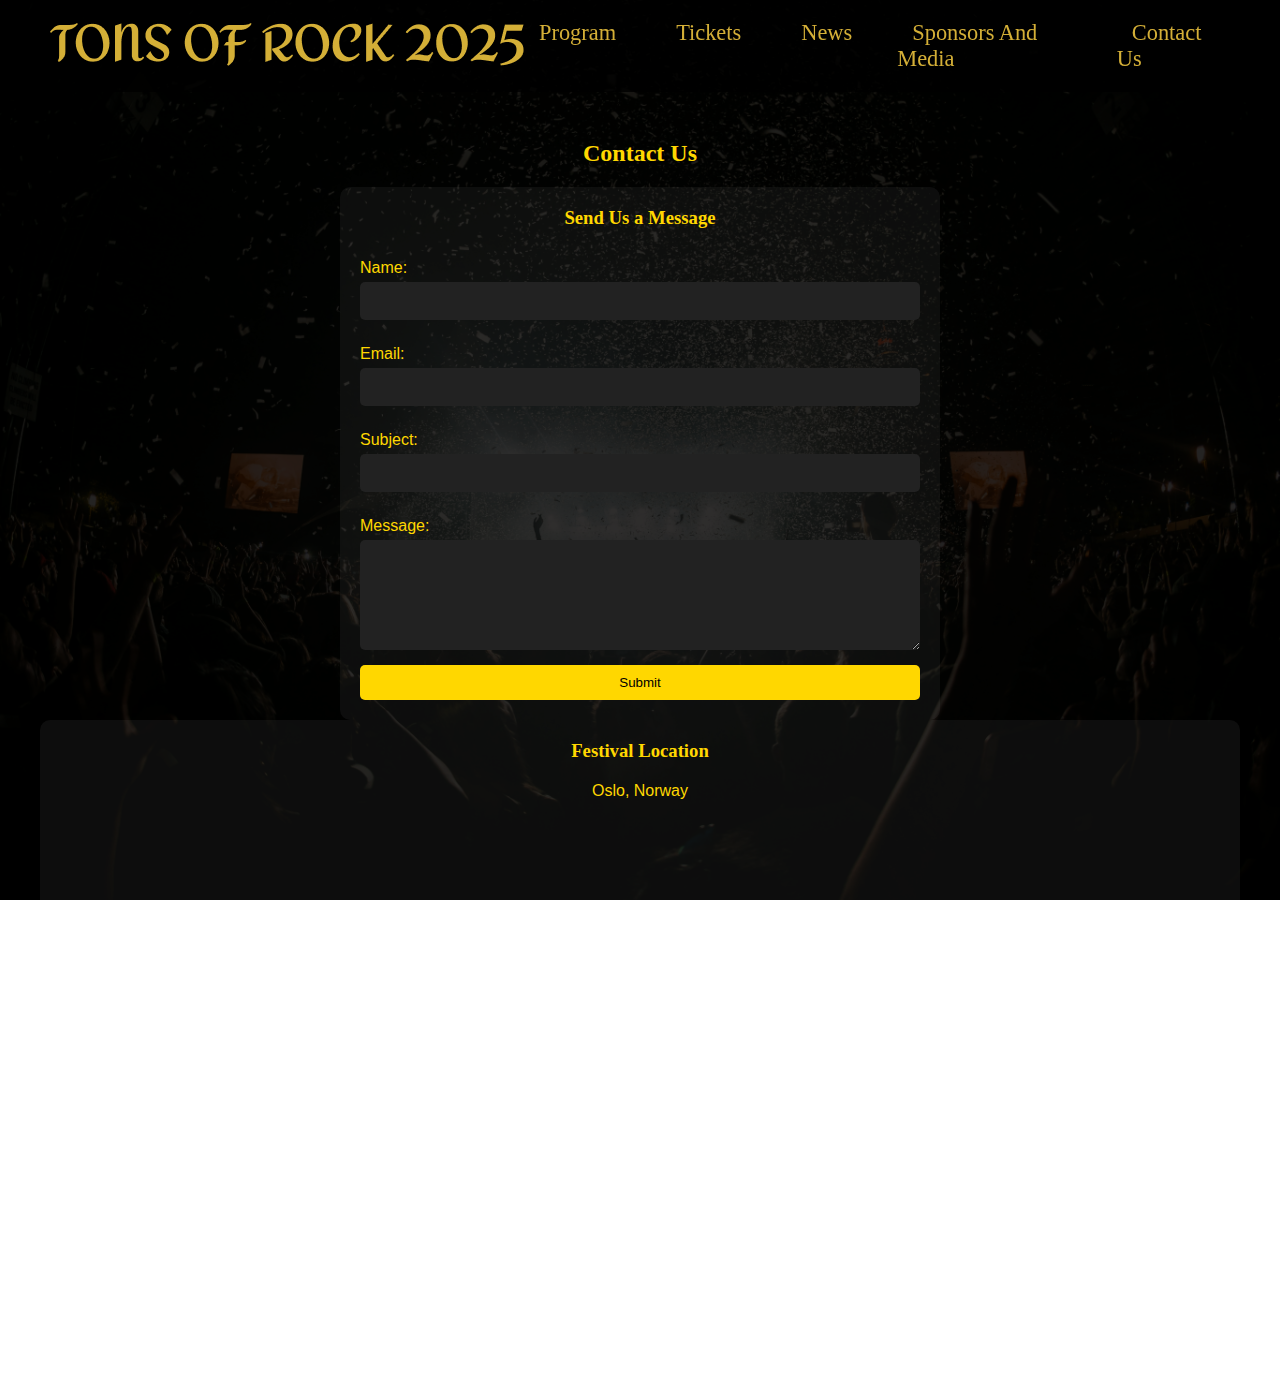
<file: contact.html>
<!DOCTYPE html>
<html lang="en">
  <head>
    <meta charset="UTF-8" />
    <meta name="viewport" content="width=device-width, initial-scale=1.0" />
    <meta http-equiv="X-UA-Compatible" content="ie=edge" />
    <link rel="stylesheet" href="css/contact.css" />
    <title>Tons Of Rock Fest 2025</title>
    <link
      rel="stylesheet"
      href="https://cdnjs.cloudflare.com/ajax/libs/font-awesome/6.0.0-beta3/css/all.min.css"
    />
  </head>
  <body>
    <header>
      <div class="logo">
        <a href="index.html">
          <img src="./images/Logo.png" alt="Tons Of Rock 2025 Logo" />
        </a>
      </div>
      <nav>
        <ul>
          <li><a href="program.html">Program</a></li>
          <li><a href="tickets.html">Tickets</a></li>
          <li><a href="index.html#latest-news">News</a></li>
          <li><a href="index.html#media">Sponsors And Media</a></li>
          <li><a href="contact.html">Contact Us</a></li>
        </ul>
      </nav>
    </header>

    <section class="contact-us">
      <h2>Contact Us</h2>

      <!-- Contact Form Section -->
      <div class="contact-form">
        <h3>Send Us a Message</h3>
        <form action="#">
          <label for="name">Name:</label>
          <input type="text" id="name" name="name" required />

          <label for="email">Email:</label>
          <input type="email" id="email" name="email" required />

          <label for="subject">Subject:</label>
          <input type="text" id="subject" name="subject" required />

          <label for="message">Message:</label>
          <textarea id="message" name="message" rows="5" required></textarea>

          <button type="submit">Submit</button>
        </form>
      </div>

      <!-- Location Section with Interactive Map -->
      <div class="location">
        <h3>Festival Location</h3>
        <p>Oslo, Norway</p>
        <div class="map-container">
          <iframe
            src="https://www.google.com/maps/embed?pb=!1m18!1m12!1m3!1d10429.403661245527!2d10.722463845702273!3d59.91386833607114!2m3!1f0!2f0!3f0!3m2!1i1024!2i768!4f13.1!3m3!1m2!1s0x46416e62a443b871%3A0x7c0a0dc62c52708b!2sOslo%2C%20Norway!5e0!3m2!1sen!2sus!4v1698249028369!5m2!1sen!2sus"
            width="600"
            height="450"
            style="border: 0"
            allowfullscreen=""
            loading="lazy"
            referrerpolicy="no-referrer-when-downgrade"
          >
          </iframe>
        </div>
      </div>
    </section>

    <footer>
      <div class="social-icons">
        <a href="#" target="_blank"><i class="fab fa-facebook-f"></i></a>
        <a href="#" target="_blank"><i class="fab fa-twitter"></i></a>
        <a href="#" target="_blank"><i class="fab fa-instagram"></i></a>
      </div>
      <p>&copy; 2025 Tons Of Rock Fest. All Rights Reserved.</p>
    </footer>
  </body>
</html>
</file>
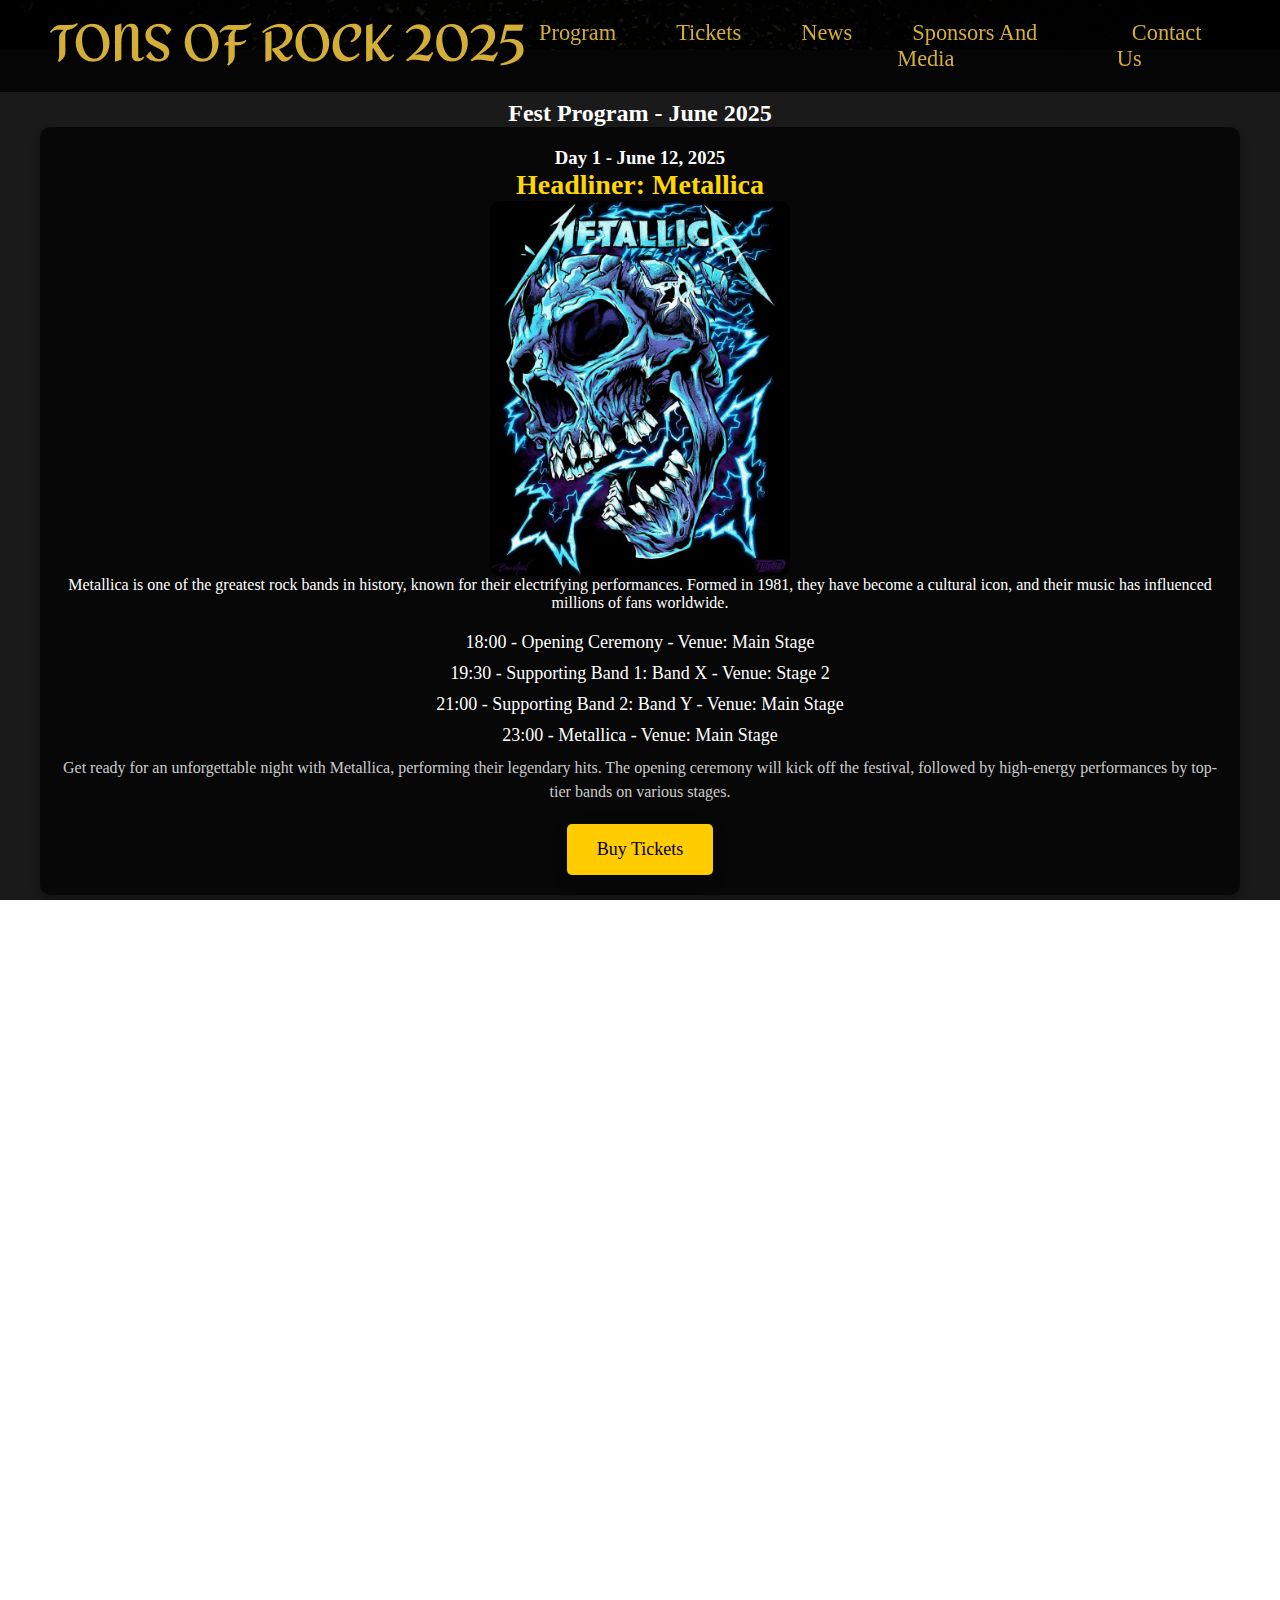
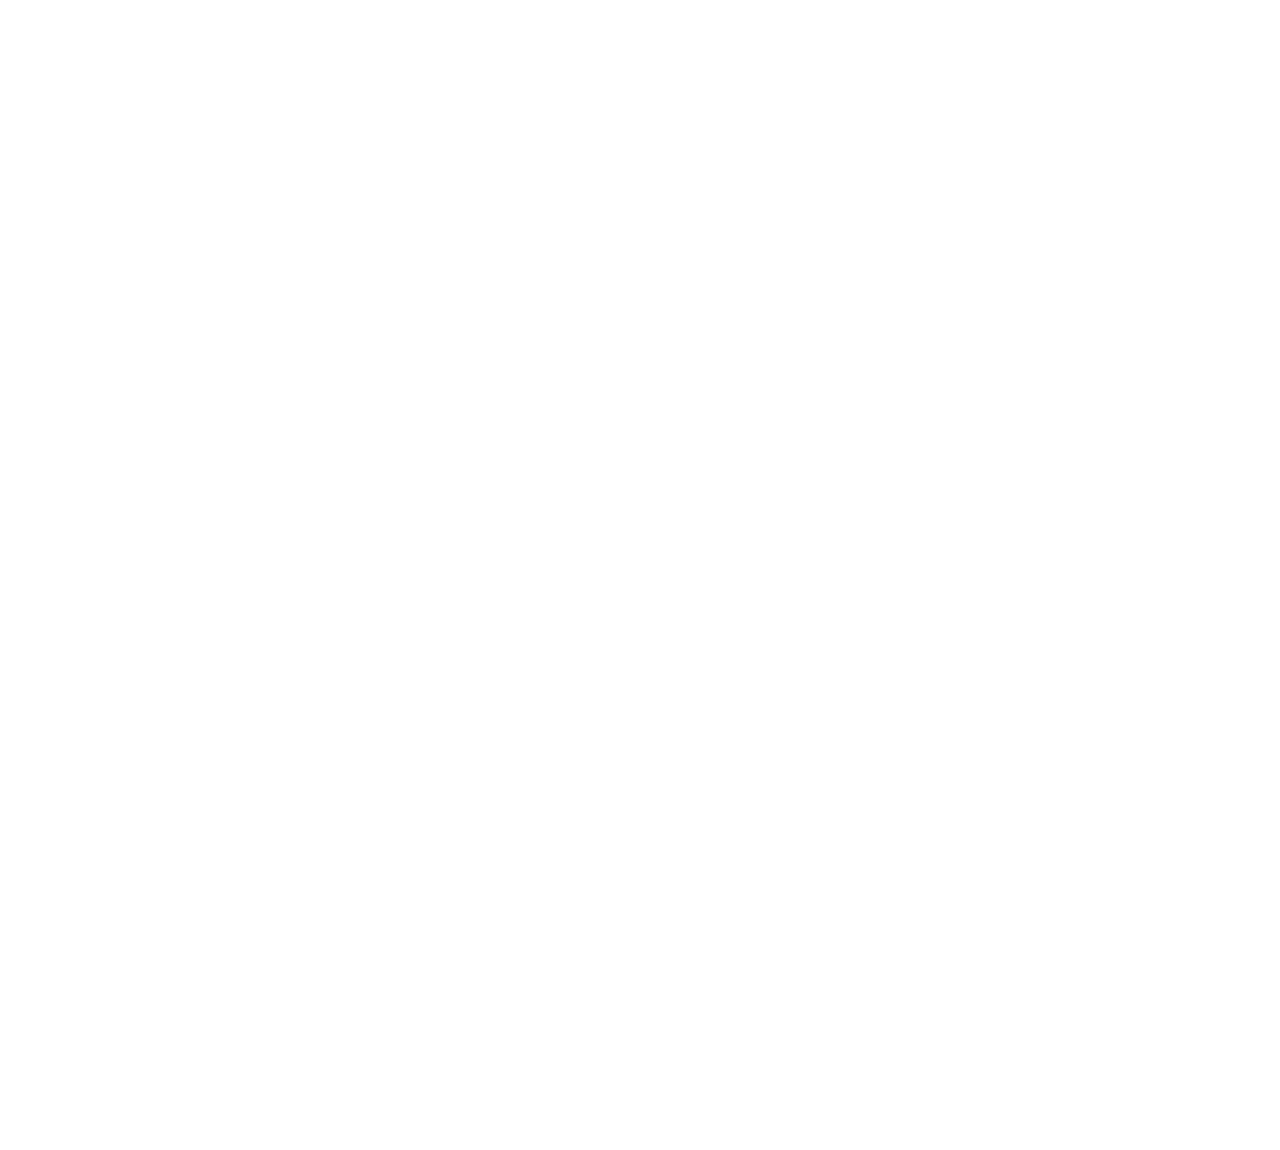
<file: program.html>
<!DOCTYPE html>
<html lang="en">
  <head>
    <meta charset="UTF-8" />
    <meta name="viewport" content="width=device-width, initial-scale=1.0" />
    <meta http-equiv="X-UA-Compatible" content="ie=edge" />
    <link rel="stylesheet" href="css/program.css" />
    <title>Tons Of Rock Fest 2025</title>
    <link
      rel="stylesheet"
      href="https://cdnjs.cloudflare.com/ajax/libs/font-awesome/6.0.0-beta3/css/all.min.css"
    />
  </head>
  <body>
    <header>
      <div class="logo">
        <a href="index.html">
          <img src="./images/Logo.png" alt="Tons Of Rock 2025 Logo" />
        </a>
      </div>
      <nav>
        <ul>
          <li><a href="program.html">Program</a></li>
          <li><a href="tickets.html">Tickets</a></li>
          <li><a href="index.html#latest-news">News</a></li>
          <li><a href="index.html#media">Sponsors And Media</a></li>
          <li><a href="contact.html">Contact Us</a></li>
        </ul>
      </nav>
    </header>

    <section class="program-page">
      <h2>Fest Program - June 2025</h2>

      <!-- Day 1 -->
      <div class="program-day">
        <h3>Day 1 - June 12, 2025</h3>

        <div class="headliner">
          <h4>Headliner: Metallica</h4>
          <img
            src="./images/Metallica_Lightning.jpeg"
            alt="Metallica Band Logo"
          />
          <p class="band-description">
            Metallica is one of the greatest rock bands in history, known for
            their electrifying performances. Formed in 1981, they have become a
            cultural icon, and their music has influenced millions of fans
            worldwide.
          </p>
        </div>

        <ul class="lineup">
          <li>18:00 - Opening Ceremony - Venue: Main Stage</li>
          <li>19:30 - Supporting Band 1: Band X - Venue: Stage 2</li>
          <li>21:00 - Supporting Band 2: Band Y - Venue: Main Stage</li>
          <li>23:00 - Metallica - Venue: Main Stage</li>
        </ul>

        <p class="event-description">
          Get ready for an unforgettable night with Metallica, performing their
          legendary hits. The opening ceremony will kick off the festival,
          followed by high-energy performances by top-tier bands on various
          stages.
        </p>

        <!-- Button to buy tickets -->
        <div class="buy-tickets">
          <a href="tickets.html" class="buy-tickets-btn">Buy Tickets</a>
        </div>
      </div>

      <!-- Day 2 -->
      <div class="program-day">
        <h3>Day 2 - June 13, 2025</h3>

        <div class="headliner">
          <h4>Headliner: Slipknot</h4>
          <img src="./images/Slipknot.jpeg" alt="Slipknot Band Logo" />
          <p class="band-description">
            Slipknot is known for their thrash metal sound and powerful lyrics.
            Formed in 1998, the band has been at the forefront of heavy metal
            music, with numerous chart-topping albums and global tours.
          </p>
        </div>

        <ul class="lineup">
          <li>18:00 - Opening Ceremony - Venue: Main Stage</li>
          <li>19:30 - Supporting Band 1: Band Z - Venue: Stage 2</li>
          <li>21:00 - Supporting Band 2: Band A - Venue: Main Stage</li>
          <li>23:00 - Megadeth - Venue: Main Stage</li>
        </ul>

        <p class="event-description">
          Megadeth will rock the festival with their heavy riffs and thunderous
          beats. The day will feature exciting performances, including other
          thrash metal bands showcasing their raw energy.
        </p>

        <!-- Button to buy tickets -->
        <div class="buy-tickets">
          <a href="tickets.html" class="buy-tickets-btn">Buy Tickets</a>
        </div>
      </div>

      <!-- Day 3 -->
      <div class="program-day">
        <h3>Day 3 - June 14, 2025</h3>

        <div class="headliner">
          <h4>Headliner: AC/DC</h4>
          <img src="./images/acdc3.jpeg" alt="AC/DC Band Logo" />
          <p class="band-description">
            AC/DC, one of the most successful rock bands in history, is famous
            for their high-voltage performances and timeless rock anthems. Their
            iconic sound has influenced generations of fans and musicians alike.
          </p>
        </div>

        <ul class="lineup">
          <li>18:00 - Opening Ceremony - Venue: Main Stage</li>
          <li>19:30 - Supporting Band 1: Band B - Venue: Stage 2</li>
          <li>21:00 - Supporting Band 2: Band C - Venue: Main Stage</li>
          <li>23:00 - AC/DC - Venue: Main Stage</li>
        </ul>

        <p class="event-description">
          AC/DC will close the festival with a spectacular performance featuring
          their classic hits. The festival wraps up after three days of non-stop
          rock music, showcasing some of the best in the business.
        </p>

        <div class="buy-tickets">
          <a href="tickets.html" class="buy-tickets-btn">Buy Tickets</a>
        </div>
      </div>
    </section>

    <footer>
      <div class="social-icons">
        <a href="#" target="_blank"><i class="fab fa-facebook-f"></i></a>
        <a href="#" target="_blank"><i class="fab fa-twitter"></i></a>
        <a href="#" target="_blank"><i class="fab fa-instagram"></i></a>
      </div>
      <p>&copy; 2025 Tons Of Rock Fest. All Rights Reserved.</p>
    </footer>
  </body>
</html>
</file>
<file: css/style.css>
/* General Reset */
* {
  margin: 0;
  padding: 0;
  box-sizing: border-box;
}

body,
html {
  font-family: "Garamond", serif;
  color: white;
  background-color: black;
  background: url("../images/festival-background.jpg") no-repeat center center
    fixed;
  background-size: cover;
  height: 100vh;
  overflow-x: hidden;
}

/* General Header Styles */
header {
  display: flex;
  justify-content: space-between;
  align-items: center;
  padding: 20px 50px;
  background-color: rgba(0, 0, 0, 0.8);
  position: fixed;
  width: 100%;
  top: 0;
  left: 0;
  z-index: 1000;
  transition: all 0.3s ease;
}

/* Logo Styles */
.logo img {
  height: auto;
}

/* Navigation Styles */
nav ul {
  display: flex;
  gap: 30px;
  list-style-type: none;
  margin: 0;
  padding: 0;
}

nav ul li a {
  font-family: "UnifrakturMaguntia", cursive;
  color: #d4af37;
  text-decoration: none;
  font-size: 1.4rem;
  padding: 10px 15px;
  transition: color 0.3s ease, transform 0.3s ease;
}

nav ul li a:hover {
  color: #ff6347;
  transform: scale(1.1);
}

/* Hero Section */
.hero {
  display: flex;
  flex-direction: column;
  justify-content: center;
  align-items: center;
  height: 80vh;
  text-align: center;
  color: white;
}

.hero h1 {
  font-size: 4rem;
  background-color: rgba(0, 0, 0, 0.7);
  padding: 20px 40px;
  border-radius: 10px;
  margin-bottom: 20px;
  font-family: "Garamond", serif; /* Gothic vibe */
  color: white;
  text-transform: uppercase;
}

.hero h2 {
  font-size: 3rem;
  background-color: rgba(0, 0, 0, 0.5);
  padding: 15px;
  border-radius: 8px;
  margin-bottom: 10px;
  font-family: "Garamond", serif;
  color: white;
}

.hero p {
  font-size: 1.5rem;
  margin-top: 10px;
  color: #ddd;
  font-family: "Garamond", serif;
  color: white;
}

.hero-btn {
  display: inline-block;
  font-family: "UnifrakturMaguntia", cursive;
  text-transform: uppercase;
  color: white;
  background-color: transparent;
  border: 2px solid white;
  padding: 10px 20px;
  font-size: 1.5rem;
  letter-spacing: 1px;
  margin-top: 20px;
  text-decoration: none;
  transition: background-color 0.3s ease, color 0.3s ease, transform 0.3s ease;
}

.hero-btn:hover {
  background-color: #d4af37;
  color: black;
  transform: scale(1.05);
}

/* Headliners Section */
.headliners-section {
  position: relative;
  background-color: rgba(0, 0, 0, 0.9);
  padding: 60px 20px;
  text-align: center;
  color: gold;
}

/* Title Styling */
.headliners-section h2 {
  font-family: "UnifrakturMaguntia", cursive;
  font-size: 48px;
  color: gold;
  margin-bottom: 50px;
}

/* Flexbox Layout for Headliners */
.headliner-slide-container {
  display: flex;
  justify-content: center;
  gap: 40px;
  flex-wrap: wrap;
  max-width: 100%;
  margin: 0 auto;
}

/* Individual Headliner Slide */
.headliner-slide {
  background: rgba(0, 0, 0, 0.8);
  padding: 20px;
  border-radius: 15px;
  box-sizing: border-box;
  position: relative;
  display: flex;
  flex-direction: column;
  align-items: center;
  max-width: 320px;
  width: 100%;
  margin-bottom: 30px;
}

/* Band Image */
.headliner-slide img {
  width: 250px;
  height: auto;
  margin-bottom: 20px;
  border-radius: 10px;
}

/* Band Name */
.headliner-slide h3 {
  font-family: "UnifrakturMaguntia", cursive;
  font-size: 36px;
  color: gold;
  letter-spacing: 1.5px;
  text-shadow: 2px 2px 4px rgba(0, 0, 0, 0.6);
  margin-bottom: 15px;
}

/* Band Information */
.band-info {
  color: rgba(255, 255, 255, 0.8);
  font-family: "Garamond", serif;
  text-align: center;
  padding: 0 20px;
}

.band-info p {
  margin-bottom: 10px;
}

.band-info strong {
  font-size: 18px;
  color: gold;
  text-transform: uppercase;
}

/* Band Description */
.band-description {
  font-size: 16px;
  color: rgba(255, 255, 255, 0.7);
  line-height: 1.5;
  margin-top: 10px;
}

/* Cool Story Section */
.cool-story {
  font-size: 16px;
  color: rgba(255, 255, 255, 0.7);
  line-height: 1.5;
  font-style: italic;
  margin-top: 10px;
}

/* Latest News Section */
.latest-news {
  display: flex;
  flex-direction: column;
  align-items: center;
  padding: 50px 0;
  font-family: "Garamond", serif;
  color: white;
}

.latest-news h2 {
  font-family: "UnifrakturMaguntia", cursive;
  color: #d4af37;
  font-size: 2.5rem;
  text-align: center;
  margin-bottom: 40px;
  text-shadow: 2px 2px 4px rgba(0, 0, 0, 0.8);
  letter-spacing: 2px;
  text-transform: uppercase;
}

.news-item {
  display: flex;
  flex-direction: row;
  align-items: center;
  margin: 20px 0;
  width: 80%;
  background-color: rgba(0, 0, 0, 0.8);
  padding: 20px;
  border-radius: 10px;
  box-shadow: 0 4px 10px rgba(0, 0, 0, 0.2);
}

.news-image {
  width: 150px;
  height: 150px;
  object-fit: cover;
  border-radius: 10px;
  margin-right: 20px;
}

.news-content h3 {
  font-family: "UnifrakturMaguntia", cursive;
  color: #d4af37;
  font-size: 1.6rem;
  margin-bottom: 10px;
}

.news-content p {
  font-family: "Garamond", serif;
  color: rgba(255, 255, 255, 0.9);
  font-size: 1.1rem;
  line-height: 1.6;
}

.read-more-btn {
  display: inline-block;
  background-color: #d4af37;
  color: black;
  padding: 10px 20px;
  text-transform: uppercase;
  text-decoration: none;
  border-radius: 5px;
  font-family: "UnifrakturMaguntia", cursive;
  transition: background-color 0.3s ease;
}

.read-more-btn:hover {
  background-color: #f0e68c;
}

/* Gallery Section */
.gallery-section {
  background-color: rgba(0, 0, 0, 0.8);
  padding: 50px 0;
  text-align: center;
}

.gallery-section h2 {
  font-family: "UnifrakturMaguntia", cursive;
  font-size: 36px;
  color: gold;
  margin-bottom: 40px;
  letter-spacing: 2px;
}

.gallery {
  display: grid;
  grid-template-columns: repeat(auto-fit, minmax(300px, 1fr));
  gap: 15px;
  padding: 0 50px;
}

.gallery-item {
  position: relative;
  overflow: hidden;
  border-radius: 10px;
}

.gallery-item img {
  width: 100%;
  height: 100%;
  object-fit: cover;
  transition: transform 0.4s ease-in-out, opacity 0.4s ease-in-out;
}

.gallery-item:hover img {
  transform: scale(1.1);
  opacity: 0.9;
}

/* Caption on hover */
.gallery-item .caption {
  position: absolute;
  bottom: 0;
  left: 0;
  width: 100%;
  padding: 10px;
  color: white;
  font-size: 14px;
  background: rgba(0, 0, 0, 0.7);
  text-align: center;
  opacity: 0;
  transition: opacity 0.4s ease-in-out;
}

.gallery-item:hover .caption {
  opacity: 1;
}

/* Animation */
@keyframes fadeIn {
  0% {
    opacity: 0;
    transform: translateY(20px);
  }
  100% {
    opacity: 1;
    transform: translateY(0);
  }
}

.gallery-item {
  animation: fadeIn 1s ease-in-out both;
  animation-delay: calc(0.1s * var(--delay));
}

/* Sponsors & Media Section */
.sponsors-media-section {
  background-color: rgba(0, 0, 0, 0.9);
  color: gold;
  padding: 60px 20px;
  text-align: center;
  font-family: "UnifrakturMaguntia", cursive;
}

.sponsors-media-section h2 {
  font-size: 48px;
  margin-bottom: 40px;
  text-shadow: 2px 2px 4px rgba(0, 0, 0, 0.6);
}

.sponsors-media-container {
  display: flex;
  justify-content: space-around;
  gap: 40px;
  flex-wrap: wrap;
  max-width: 1200px;
  margin: 0 auto;
}

.sponsor-info,
.media-info {
  background: rgba(0, 0, 0, 0.8);
  padding: 20px;
  border-radius: 15px;
  width: 45%;
  max-width: 500px;
  margin-bottom: 30px;
  box-sizing: border-box;
}

.sponsor-info h3,
.media-info h3 {
  font-size: 36px;
  color: gold;
  margin-bottom: 20px;
  letter-spacing: 1.5px;
  text-shadow: 2px 2px 4px rgba(0, 0, 0, 0.6);
}

.sponsor-description,
.media-description,
.sponsor-details,
.media-details {
  color: rgba(255, 255, 255, 0.8);
  font-family: "Garamond", serif;
  font-size: 16px;
  line-height: 1.5;
  margin-bottom: 15px;
}

.sponsor-description strong,
.media-description strong {
  color: gold;
}

.contact-link {
  display: inline-block;
  font-size: 18px;
  color: gold;
  text-decoration: none;
  margin-top: 15px;
  padding: 10px 20px;
  border: 2px solid gold;
  border-radius: 5px;
  transition: background-color 0.3s ease-in-out;
}

.contact-link:hover {
  background-color: gold;
  color: black;
}

/* Footer */
footer {
  text-align: center;
  padding: 20px;
  background-color: rgba(0, 0, 0, 0.8);
  color: white;
  position: relative;
  width: 100%;
  bottom: 0;
}

.social-icons {
  margin-bottom: 10px;
}

.social-icons a {
  color: white;
  margin: 0 10px;
  font-size: 1.5rem;
  transition: color 0.3s ease;
}

.social-icons a:hover {
  color: #ff6347;
}

/* Responsive Adjustments */
@media (max-width: 768px) {
  /* Adjust for tablets */
  header {
    flex-direction: column;
    padding: 10px 20px;
  }

  .logo img {
    width: 120px;
  }

  nav ul {
    gap: 20px;
  }

  nav ul li a {
    font-size: 1.2rem;
  }

  .hero h1 {
    font-size: 2.5rem;
  }

  .hero h2 {
    font-size: 2rem;
  }

  .hero p {
    font-size: 1rem;
  }

  .headliner-slide-container {
    flex-direction: column;
    align-items: center;
  }

  .headliner-slide {
    max-width: 100%;
  }

  .headliner-slide img {
    width: 200px;
  }

  .headliner-slide h3 {
    font-size: 28px;
  }

  .band-info strong {
    font-size: 16px;
  }

  .band-description,
  .cool-story {
    font-size: 14px;
  }

  .hero-btn {
    font-size: 1.2rem;
    padding: 8px 16px;
  }

  .latest-news {
    padding: 30px;
  }

  .news-item {
    width: 95%;
  }

  footer {
    padding: 15px;
  }

  .sponsors-media-container {
    flex-direction: column;
    align-items: center;
  }

  .sponsor-info,
  .media-info {
    width: 80%;
  }

  .sponsor-info h3,
  .media-info h3 {
    font-size: 28px;
  }

  .sponsor-description,
  .media-description {
    font-size: 14px;
  }
}

@media (max-width: 480px) {
  /* Adjust for mobile phones */
  header {
    flex-direction: column;
    align-items: flex-start;
    padding: 10px 20px;
  }

  .logo img {
    width: 100px;
  }

  nav ul {
    flex-direction: column;
    width: 100%;
    gap: 15px;
    text-align: left;
  }

  nav ul li {
    width: 100%;
  }

  nav ul li a {
    font-size: 1.2rem;
    padding: 8px 0;
    display: block;
  }
  .headliner-slide img {
    width: 150px;
  }

  .headliner-slide h3 {
    font-size: 24px;
  }

  .band-description,
  .cool-story {
    font-size: 12px;
  }

  .hero-btn {
    font-size: 1rem;
    padding: 6px 12px;
  }
}
</file>
<file: css/article.css>
/* General Reset */
* {
  margin: 0;
  padding: 0;
  box-sizing: border-box;
}

body,
html {
  font-family: "Garamond", serif;
  color: white;
  background-color: black;
  background: url("../images/festival-background.jpg") no-repeat center center
    fixed;
  background-size: cover;
  height: 100vh;
  overflow-x: hidden;
}

/* General Header Styles */
header {
  display: flex;
  justify-content: space-between;
  align-items: center;
  padding: 20px 50px;
  background-color: rgba(0, 0, 0, 0.8);
  position: fixed;
  width: 100%;
  top: 0;
  left: 0;
  z-index: 1000;
  transition: all 0.3s ease;
}

/* Logo Styles */
.logo img {
  height: auto;
}

/* Navigation Styles */
nav ul {
  display: flex;
  gap: 30px;
  list-style-type: none;
  margin: 0;
  padding: 0;
}

nav ul li a {
  font-family: "UnifrakturMaguntia", cursive;
  color: #d4af37;
  text-decoration: none;
  font-size: 1.4rem;
  padding: 10px 15px;
  transition: color 0.3s ease, transform 0.3s ease;
}

nav ul li a:hover {
  color: #ff6347;
  transform: scale(1.1);
}
/* General article content layout */
.article-content {
  max-width: 900px;
  margin: 80px auto;
  padding: 20px;
  background-color: rgba(0, 0, 0, 0.7);
  color: white;
  border-radius: 10px;
  font-family: "Garamond", serif;
  line-height: 1.7;
}

.article-content h1 {
  font-family: "UnifrakturMaguntia", cursive;
  color: #d4af37;
  font-size: 2.5rem;
  margin-bottom: 10px;
  text-align: center;
}

.article-meta {
  text-align: center;
  font-size: 1.1rem;
  margin-bottom: 30px;
  color: #d4af37;
}

.article-meta .author,
.article-meta .date {
  display: block;
  margin: 5px 0;
}

.article-content img {
  width: 100%;
  margin-bottom: 30px;
  border-radius: 8px;
}

.article-image-left,
.article-image-right {
  max-width: 45%;
  margin: 20px 0;
}

.article-image-left img,
.article-image-right img {
  width: 100%;
  border-radius: 8px;
}

.article-image-left {
  float: left;
  margin-right: 20px;
}

.article-image-right {
  float: right;
  margin-left: 20px;
}

.article-content p {
  font-size: 1.2rem;
  text-align: justify;
  margin-bottom: 20px;
}

.article-content::after {
  content: "";
  display: table;
  clear: both;
}

/* Footer */
footer {
  text-align: center;
  padding: 20px;
  background-color: rgba(0, 0, 0, 0.8);
  color: white;
  position: relative;
  width: 100%;
  bottom: 0;
}

.social-icons {
  margin-bottom: 10px;
}

.social-icons a {
  color: white;
  margin: 0 10px;
  font-size: 1.5rem;
  transition: color 0.3s ease;
}

.social-icons a:hover {
  color: #ff6347;
}

/* Responsive Adjustments */
@media (max-width: 768px) {
  header {
    flex-direction: column;
    padding: 10px 20px;
  }

  .logo img {
    width: 120px;
  }

  nav ul {
    gap: 20px;
  }

  nav ul li a {
    font-size: 1.2rem;
  }

  footer {
    padding: 15px;
  }
}

@media (max-width: 480px) {
  /* Adjust for mobile phones */
  header {
    flex-direction: column;
    align-items: flex-start;
    padding: 10px 20px;
  }

  .logo img {
    width: 100px;
  }

  nav ul {
    flex-direction: column;
    width: 100%;
    gap: 15px;
    text-align: left;
  }

  nav ul li {
    width: 100%;
  }

  nav ul li a {
    font-size: 1.2rem;
    padding: 8px 0;
    display: block;
  }
}
</file>
<file: css/contact.css>
/* General Reset */
* {
  margin: 0;
  padding: 0;
  box-sizing: border-box;
}

body,
html {
  font-family: "Garamond", serif;
  color: white;
  background-color: black;
  background: url("../images/festival-background.jpg") no-repeat center center
    fixed;
  background-size: cover;
  height: 100vh;
  overflow-x: hidden;
}

/* General Header Styles */
header {
  display: flex;
  justify-content: space-between;
  align-items: center;
  padding: 20px 50px;
  background-color: rgba(0, 0, 0, 0.8);
  position: fixed;
  width: 100%;
  top: 0;
  left: 0;
  z-index: 1000;
  transition: all 0.3s ease;
}

/* Logo Styles */
.logo img {
  height: auto;
}

/* Navigation Styles */
nav ul {
  display: flex;
  gap: 30px;
  list-style-type: none;
  margin: 0;
  padding: 0;
}

nav ul li a {
  font-family: "UnifrakturMaguntia", cursive;
  color: #d4af37;
  text-decoration: none;
  font-size: 1.4rem;
  padding: 10px 15px;
  transition: color 0.3s ease, transform 0.3s ease;
}

nav ul li a:hover {
  color: #ff6347;
  transform: scale(1.1);
}

/* General Page Layout */
body {
  font-family: "Arial", sans-serif;
  margin: 0;
  padding: 0;
  background-color: #f0f0f0;
}

.contact-us {
  padding: 40px;
  background-color: rgba(0, 0, 0, 0.85);
  color: #ffd700; /* Gold text */
}

/* Header and Section Titles */
h2 {
  text-align: center;
  margin-top: 100px;
  margin-bottom: 20px;
  font-family: "UnifrakturMaguntia", cursive;
  color: #ffd700;
}

h3 {
  text-align: center;
  margin-bottom: 20px;
  font-family: "UnifrakturMaguntia", cursive;
  color: #ffd700;
}

/* Contact Form Section */
.contact-form {
  max-width: 600px;
  margin: 0 auto;
  padding: 20px;
  background-color: rgba(255, 255, 255, 0.05);
  border-radius: 10px;
}

.contact-form form {
  display: flex;
  flex-direction: column;
}

.contact-form label {
  margin: 10px 0 5px;
  font-size: 16px;
}

.contact-form input,
.contact-form textarea,
.contact-form select {
  width: 100%;
  padding: 10px;
  margin-bottom: 15px;
  border: none;
  border-radius: 5px;
  background-color: #222;
  color: #ffd700;
  font-size: 16px;
}

.contact-form button {
  background-color: #ffd700;
  color: #000;
  padding: 10px 20px;
  border: none;
  border-radius: 5px;
  cursor: pointer;
}

.contact-form button:hover {
  background-color: #ffcc00;
}

/* Location Section */
.location {
  text-align: center;
  padding: 20px;
  background-color: rgba(255, 255, 255, 0.05);
  border-radius: 10px;
}

.map-container {
  margin-top: 20px;
  display: flex;
  justify-content: center;
}

.map-container iframe {
  width: 100%;
  max-width: 800px;
  height: 400px;
  border: none;
  border-radius: 10px;
}

/* Footer */
footer {
  text-align: center;
  padding: 20px;
  background-color: rgba(0, 0, 0, 0.8);
  color: white;
  position: relative;
  width: 100%;
  bottom: 0;
}

.social-icons {
  margin-bottom: 10px;
}

.social-icons a {
  color: white;
  margin: 0 10px;
  font-size: 1.5rem;
  transition: color 0.3s ease;
}

.social-icons a:hover {
  color: #ff6347;
}

/* Responsive Adjustments */
@media (max-width: 768px) {
  /* Adjust for tablets */
  header {
    flex-direction: column;
    padding: 10px 20px;
  }

  .logo img {
    width: 120px; /* Smaller logo for tablets */
  }

  nav ul {
    gap: 20px;
  }

  nav ul li a {
    font-size: 1.2rem;
  }

  .hero h1 {
    font-size: 2.5rem;
  }
}

@media (max-width: 480px) {
  /* Adjust for mobile phones */
  header {
    flex-direction: column;
    align-items: flex-start;
    padding: 10px 20px;
  }

  .logo img {
    width: 100px; /* Even smaller logo for mobile */
  }

  nav ul {
    flex-direction: column;
    width: 100%;
    gap: 15px;
    text-align: left;
  }

  nav ul li {
    width: 100%;
  }

  nav ul li a {
    font-size: 1.2rem;
    padding: 8px 0;
    display: block;
  }
}
</file>
<file: css/program.css>
/* General Reset */
* {
  margin: 0;
  padding: 0;
  box-sizing: border-box;
}

body,
html {
  font-family: "Garamond", serif;
  color: white;
  background-color: black;
  background: url("../images/festival-background.jpg") no-repeat center center
    fixed;
  background-size: cover;
  height: 100vh;
  overflow-x: hidden;
}

/* General Header Styles */
header {
  display: flex;
  justify-content: space-between;
  align-items: center;
  padding: 20px 50px;
  background-color: rgba(0, 0, 0, 0.8);
  position: fixed;
  width: 100%;
  top: 0;
  left: 0;
  z-index: 1000;
  transition: all 0.3s ease;
}

/* Logo Styles */
.logo img {
  height: auto;
}

/* Navigation Styles */
nav ul {
  display: flex;
  gap: 30px;
  list-style-type: none;
  margin: 0;
  padding: 0;
}

nav ul li a {
  font-family: "UnifrakturMaguntia", cursive;
  color: #d4af37;
  text-decoration: none;
  font-size: 1.4rem;
  padding: 10px 15px;
  transition: color 0.3s ease, transform 0.3s ease;
}

nav ul li a:hover {
  color: #ff6347;
  transform: scale(1.1);
}

/* Program Section Styles */
.program-page {
  display: flex;
  flex-direction: column;
  align-items: center;
  padding: 50px 20px;
  background-color: #1a1a1a;
  color: #fff;
  font-family: "UnifrakturMaguntia", cursive;
  margin-top: 50px;
}

.program-day {
  width: 100%;
  max-width: 1200px;
  margin-bottom: 40px;
  background-color: rgba(0, 0, 0, 0.7);
  border-radius: 10px;
  padding: 20px;
  box-shadow: 0 5px 10px rgba(0, 0, 0, 0.3);
  text-align: center;
}

.headliner {
  text-align: center;
  margin-bottom: 20px;
}

.headliner h4 {
  font-size: 28px;
  color: gold;
}

.headliner img {
  max-width: 300px;
  border-radius: 10px;
  display: block;
  margin: 0 auto;
}

.lineup {
  list-style-type: none;
  padding-left: 0;
  text-align: center;
}

.lineup li {
  font-size: 18px;
  margin-bottom: 10px;
}

.event-description {
  font-size: 16px;
  line-height: 1.5;
  color: rgba(255, 255, 255, 0.8);
  margin-bottom: 20px;
  text-align: center;
}

.buy-tickets-btn {
  display: inline-block;
  padding: 15px 30px;
  background-color: #ffcc00;
  color: #000;
  font-size: 18px;
  text-decoration: none;
  border-radius: 5px;
  box-shadow: 0 5px 15px rgba(0, 0, 0, 0.2);
  transition: background-color 0.3s ease;
  text-align: center;
  margin: 0 auto;
}

.buy-tickets-btn:hover {
  background-color: #e6b800;
}

/* Footer */
footer {
  text-align: center;
  padding: 20px;
  background-color: rgba(0, 0, 0, 0.8);
  color: white;
  position: relative;
  width: 100%;
  bottom: 0;
}

.social-icons {
  margin-bottom: 10px;
}

.social-icons a {
  color: white;
  margin: 0 10px;
  font-size: 1.5rem;
  transition: color 0.3s ease;
}

.social-icons a:hover {
  color: #ff6347;
}

/* Responsive Adjustments */
@media (max-width: 768px) {
  /* Adjust for tablets */
  header {
    flex-direction: column;
    padding: 10px 20px;
  }

  .logo img {
    width: 120px;
  }

  nav ul {
    gap: 20px;
  }

  nav ul li a {
    font-size: 1.2rem;
  }

  footer {
    padding: 15px;
  }
}

@media (max-width: 480px) {
  /* Adjust for mobile phones */
  header {
    flex-direction: column;
    align-items: flex-start;
    padding: 10px 20px;
  }

  .logo img {
    width: 100px; /* Even smaller logo for mobile */
  }

  nav ul {
    flex-direction: column;
    width: 100%;
    gap: 15px;
    text-align: left;
  }

  nav ul li {
    width: 100%;
  }

  nav ul li a {
    font-size: 1.2rem;
    padding: 8px 0;
    display: block;
  }
}
</file>
